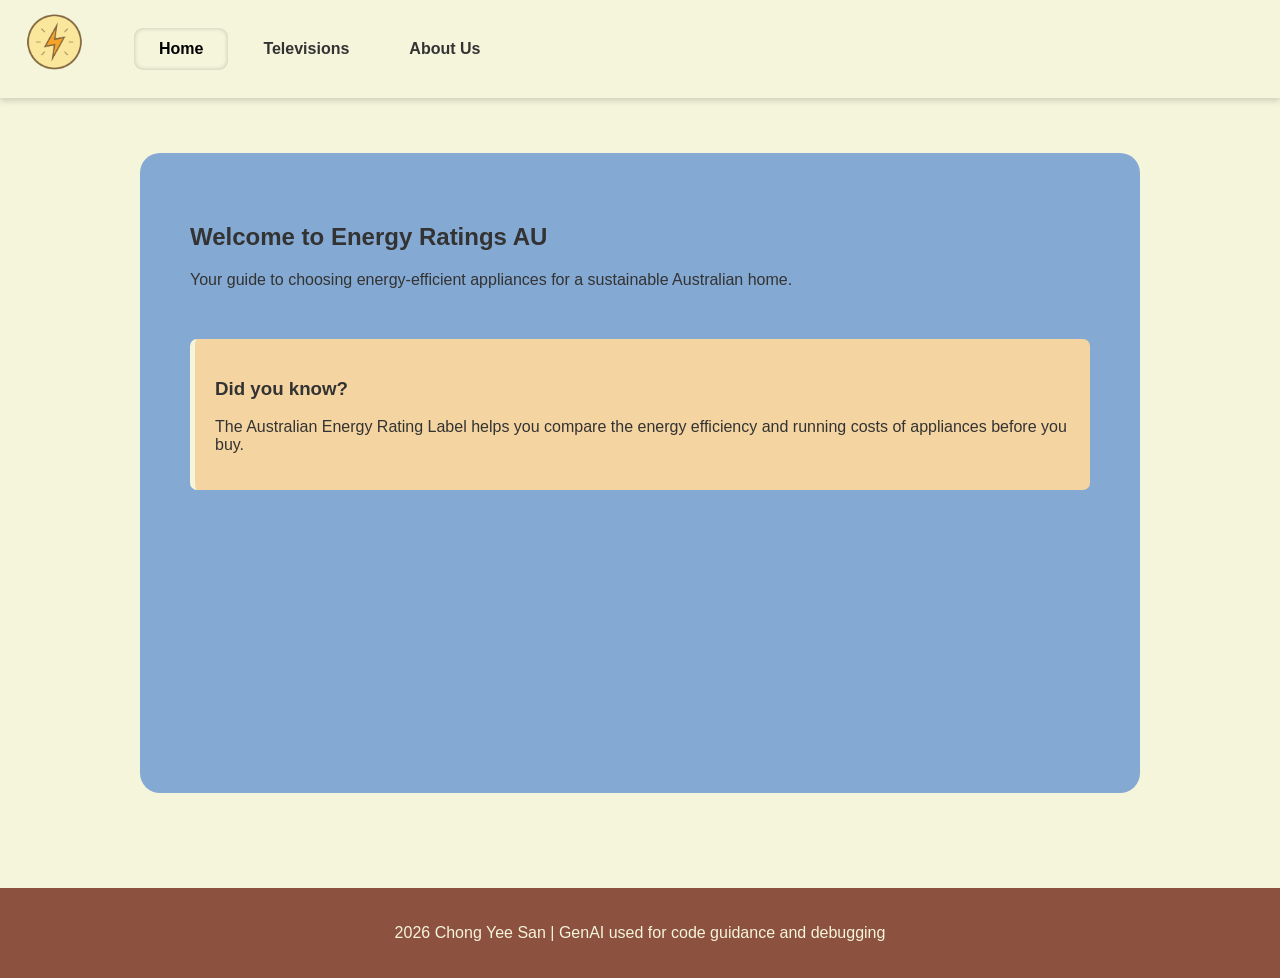
<file: Exercise 0.2/index.html>
<!DOCTYPE html>
<html lang="en">
<head>
    <meta charset="UTF-8">
    <meta name="viewport" content="width=device-width, initial-scale=1.0">
    <!-- Inserted the title for the website name -->
    <title>Appliance Energy Portal</title>
    <link rel="stylesheet" href="css/styles.css">
</head>
<body>

<!-- // AI-generated by ChatGPT -->
    <nav class="navbar">
    <div class="logo" onclick="showPage('home')" title="Return Home">
        <img src="images/PowerIcon.png" alt="Power Logo" height="60">
    </div>
<!-- AI-generated by ChatGPT -->
    <ul class="nav-links">
        <li id="link-home" class="active" onclick="showPage('home')">Home</li>
        <li id="link-tv" onclick="showPage('tv')">Televisions</li>
        <li id="link-about" onclick="showPage('about')">About Us</li>
    </ul>
</nav>
<!-- // AI-generated by GitHub Copilot -->
    <main id="content-area">
<!-- // AI-generated by GitHub Copilot -->
        <section id="home" class="page">
            <!-- inserted header in the Homepage -->
            <h1>Welcome to Energy Ratings AU</h1>
            <p>Your guide to choosing energy-efficient appliances for a sustainable Australian home.</p>
            <div class="card">
                <h3>Did you know?</h3>
                <p>The Australian Energy Rating Label helps you compare the energy efficiency and running costs of appliances before you buy.</p>
            </div>
        </section>

        <section id="tv" class="page" style="display:none;">
            <h1>Television Energy Consumption</h1>
            <p>Modern LED and OLED TVs vary significantly in power usage.</p>
            <!-- inserted a table to show the types of TVs followed byt the star ratings -->
            <table>
                <tr>
                    <th>TV Type</th>
                    <th>Size</th>
                    <th>Star Rating</th>
                    <th>Annual Consumption of Television (kwh/yr) </th>
                </tr>
                <tr>
                    <td>OLED</td>
                    <td>65"</td>
                    <td>★★★★★</td>
                    <td>140 - 190 kWh</td>
                </tr>
                <tr>
                    <td>LED-LCD</td>
                    <td>55"</td>
                    <td>★★★★★★</td>
                    <td>175 - 110 kWh</td>
                </tr>
                <tr>
                    <td>Mini-LED</td>
                    <td>75"</td>
                    <td>★★★★★</td>
                    <td>190 - 260 kWh</td>
                </tr>
                <tr>
                    <td>OLED</td>
                    <td>55"</td>
                    <td>★★★★</td>
                    <td>80 - 120 kWh</td>
                </tr>
            </table>
        </section>
        <!-- Inserted a About Us page to explain about what the page is for -->
        <section id="about" class="page" style="display:none;">
            <h1>About Us</h1>
            <p>We created this site to help  Aussie households understand the Energy Rating Label. While most people look at screen size, we look at the 10-year running cost so you don't get shock when the power bill arrives.</p>
        </section>
    </main>
    <!-- Mentioned the use of GenAI in the footer of the website -->
    <footer>
        <p> 2026 Chong Yee San | GenAI used for code guidance and debugging</p>
    </footer>

    <script src="js/scripts.js"></script>
</body>
</html>
</file>
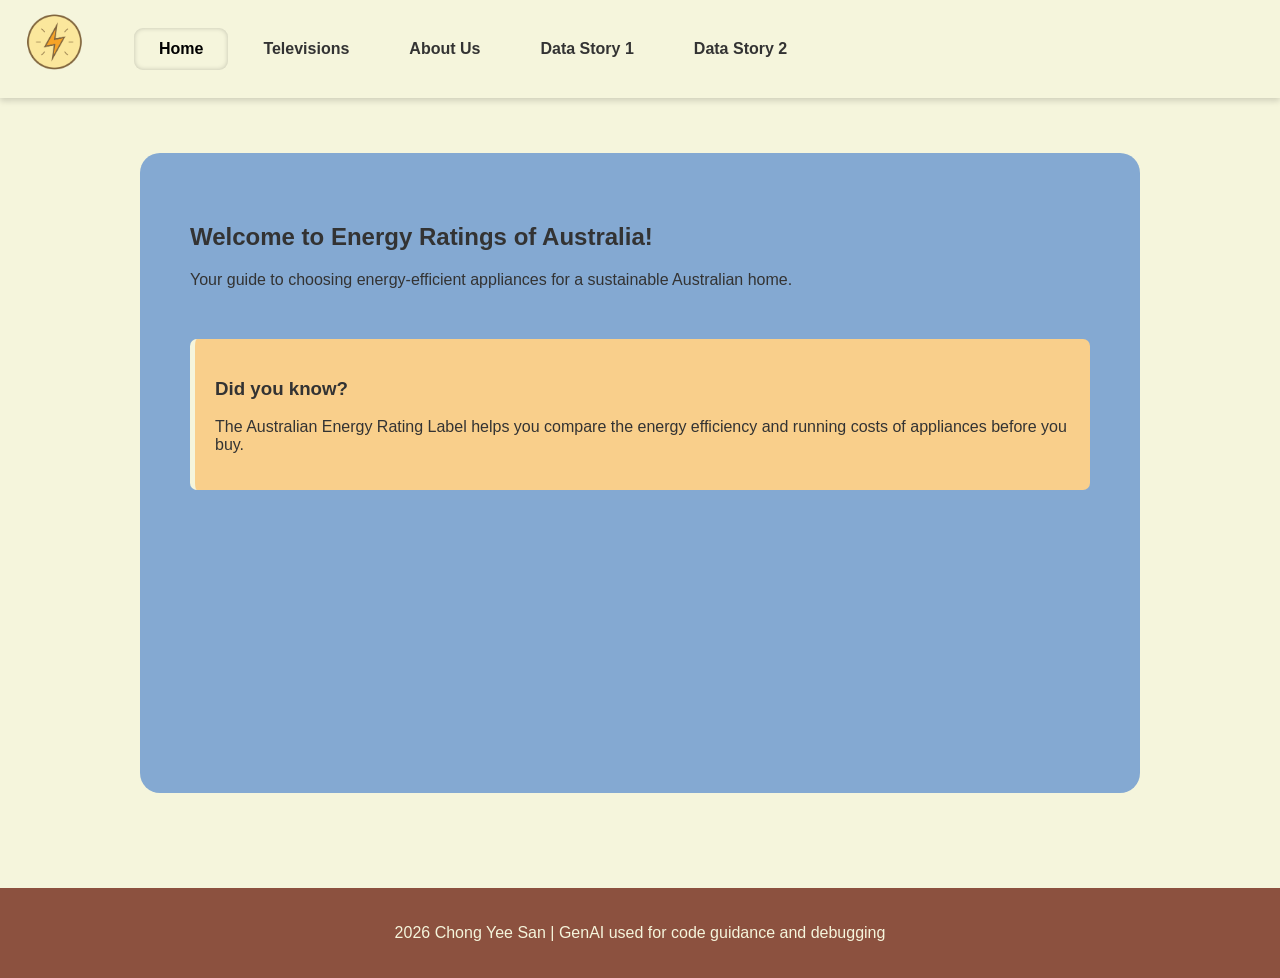
<file: Exercise 3/index.html>
<!DOCTYPE html>
<html lang="en">
<head>
    <meta charset="UTF-8">
    <meta name="viewport" content="width=device-width, initial-scale=1.0">
    <!-- Inserted the title for the website name -->
    <title>Appliance Energy Portal</title>
    <link rel="stylesheet" href="css/styles.css">
</head>
<body>

<!-- // AI-generated by ChatGPT -->
    <nav class="navbar">
    <div class="logo" onclick="showPage('home')" title="Return Home">
        <img src="images/PowerIcon.png" alt="Power Logo" height="60">
    </div>
<!-- AI-generated by ChatGPT -->
    <ul class="nav-links">
        <li id="link-home" class="active" onclick="showPage('home')">Home</li>
        <li id="link-tv" onclick="showPage('tv')">Televisions</li>
        <li id="link-about" onclick="showPage('about')">About Us</li>
        <li id="link-datastory" onclick="showPage('datastory')">Data Story 1</li>
        <li id="link-datastory2" onclick="showPage('datastory2')">Data Story 2</li>
        
    </ul>
</nav>
    <main id="content-area">
        <section id="home" class="page">
            <!-- inserted header in the Homepage -->
            <h1>Welcome to Energy Ratings of Australia!</h1>
            <p>Your guide to choosing energy-efficient appliances for a sustainable Australian home.</p>
            <div class="card">
                <h3>Did you know?</h3>
                <p>The Australian Energy Rating Label helps you compare the energy efficiency and running costs of appliances before you buy.</p>
            </div>
        </section>
        

        <section id="tv" class="page" style="display:none;">
            <h1>Television Energy Consumption</h1>
            <p>Modern LED and OLED TVs vary significantly in power usage.</p>
            <!-- inserted a table to show the types of TVs followed byt the star ratings -->
            <table>
                
                <tr>
                    <th>TV Type</th>                    
                    <th>Star Rating</th>
                    <th>Annual Consumption of Television (kwh/yr) </th>
                </tr>
                <tr>
                    <td>OLED</td>
                    <td>★★★★★</td>
                    <td>325.062 kWh</td>
                </tr>
                <tr>
                    <td>LCD</td> 
                    <td>★★★★★★</td>
                    <td>363.90 kWh</td>
                </tr>
                <tr>
                    <td>LCD (LED)</td>
                    <td>★★★★</td>
                    <td>288.063 kWh</td>
                </tr>
            </table>

        </section>
        <!-- Inserted a About Us page to explain about what the page is for -->
        <section id="about" class="page" style="display:none;">
            <h1>About Us</h1>
            <p>We created this site to help  Aussie households understand the Energy Rating Label. While most people look at screen size, we look at the 10-year running cost so you don't get shock when the power bill arrives.</p>

        </section>

        <!-- Data Story -->
        <section id="datastory" class="page" style ="display: none;">

            <div class = "story-container">
                
                <div class="story-panel fade-up"> <!-- Generated using Claude AI --> <!-- Added a fading animation to the website page -->
                <h2>The Issue</h2>
                <p>Televisions are a major energy consumer in Australian homes.</p>
            </div>

            <div class="story-panel fade-up">
                <h2>Demonstration Issue: Data Research</h2>
                <p>Here's a sample of the data that has been researched on for Television Energy Consumption in Australia</p>
                <table>
                    <tr>
                        <th>Screen Type</th>
                        <th>Average Power (W)</th>
                        <th>Efficiency Status</th>

                    </tr>
                    <tr>
                        <td>LCD (LED)</td>
                        <td>73.40</td>
                        <td style ="color: #39a737;">Best for Usage</td>
                    </tr>
                    <tr>
                        <td>OLED</td>
                        <td>86.94</td>
                        <td style ="color: #ed9a00;">Medium Usage</td>
                    </tr>
                    <tr>
                        <td>LCD</td>
                        <td>96.45</td>
                        <td style ="color: #f43e29;">High Energy Usage</td>
                    </tr>
                </table>

                <p>Based on the data from data.gov.au and processed using KNIME, it is shown that LCD (LED) models have a higher average power consumption compared to OLED and LCD screen.</p>
                    <p><strong>Why?</strong> This is likely due to Australia having bigger LCD screen size models in the market compared to OLED models.</p>
            </div>

            <div class="story-panel fade-up">
                <h2>Ideas to Overcome Energy Consumption in Australian Homes</h2>
                <ul>
                    <li>Opt for television with Energy Star labels, which are design to consume less power and reduce energy usage.</li>
                    <li>Optimise TV settings such as reducing screen brightness and enabling power saving mode.</li>
                    <li>Turn off when not in use instead of leaving it on standby mode.</li>                
                </ul>
            </div>

            <div class="story-panel fade-up">
                <h2>Our Goals</h2>
                <ul>
                    <li>Reducing television usage by minimising electricity usage and carbon footprint.</li>
                </ul>
            </div>

            <div class="story-panel fade-up">
                <h2>Charts</h2>
                <p>Average power consumptions by screen technology across 347 TV models available in Australia:</p>
                <img src="images/Screen Type power consumption.png" alt="Bar chart showing screen technology power consumption" width="700" height="260">
            </div>

            <div class="story-panel fade-up">
                <h2>Recommendation</h2>
                <p>After comparing screen technology by their power consumptions, LCD (LED) TVs consumed the least power at <strong>73.40W</strong>, compared to LCD screen at 96.45W. 
                   For consumers that like to purchase the least power consumption television, LCD (LED) is the most efficient choice.</p>
            </div>
        </section>


        <!-- DataStory 2 -->

        <section id="datastory2" class="page" ="display:none;">
            
            <div class="story-container">
                <div class="story-panel fade-up">
                    <h2>The Issue</h2>
                    <p>With so many TV brands in Australia, consumers don't know which brand offers the 
                        most variety and choice of models.</p>
                </div>

                <div class="story-panel fade-up">
                    <h2>Demonstration Issue: Data Research</h2>
                    <p>Table below is data showing a few brands and their model.</p>

                    <table>
                    <tr>
                        <th>Brands</th>
                        <th>Model Number</th>
                    </tr>     
                    <tr>
                        <th>Samsung Electronics</th>
                        <th>731</th>
                    </tr>  
                    <tr>
                        <th>LG</th>
                        <th>683</th>
                    </tr>    
                    <tr>
                        <th>Kogan</th>
                        <th>416</th>
                    </tr>     
                    <tr>
                        <th>Hisense</th>
                        <th>323</th>
                    </tr>    
                    </table>

                    <p>Based on the data on data.gov.au and the processing of KNIME, the models with the most variety is Samsung Electronics and LG.</p>
                    <p><strong>Why?</strong> Samsung Electronics and LG have a wider range of models available in the Australian market, offering consumers more options in terms of size, features, and price points.</p>
                </div>

                

                <div class="story-panel fade-up">
                    <h2>Ideas to Overcome</h2>
                    <ul>
                        <li>Search for brands that have variety of models as some consumers have budgets.</li>
                        <li>Compare models within the same brand to get better deals.</li> 
                        <li>Check for energy ratings across models for the lest power consumption.</li>
                    </ul>
                </div>

                <div class="story-panel fade-up">
                    <h2>Our Goals</h2>
                    <ul>
                        <li>Help identify what brands offers the most 
                            varieties in Australia so that they are able to make better purchasing decisions.</li>
                    </ul>
                </div>
                <div class="story-panel fade-up">
                    <h2>Charts</h2>
                    <p>The brands with the highest number of models in Australia.</p>
                    <img src="images/Brands with the largest models.png" alt="Bar chart showing the brands with the highest brand models in Australia." width="700" height="260">

                </div>

                <div class="story-panel fade-up">
                    <h2>Recommendations</h2>
                    <p>After comparison of which TV brand has the highest models, <strong>Samsung Electronics</strong> has the highest number of models, followed by <strong>LG</strong> with the second highest models, giving consumers a wider range of options to choose from.</p>
                </div>
            </div>
        </section>
    </main>
    <!-- Mentioned the use of GenAI in the footer of the website -->
    <footer>
        <p> 2026 Chong Yee San | GenAI used for code guidance and debugging</p>
    </footer>

    <script src="js/scripts.js"></script>

</body>
</html>
</file>
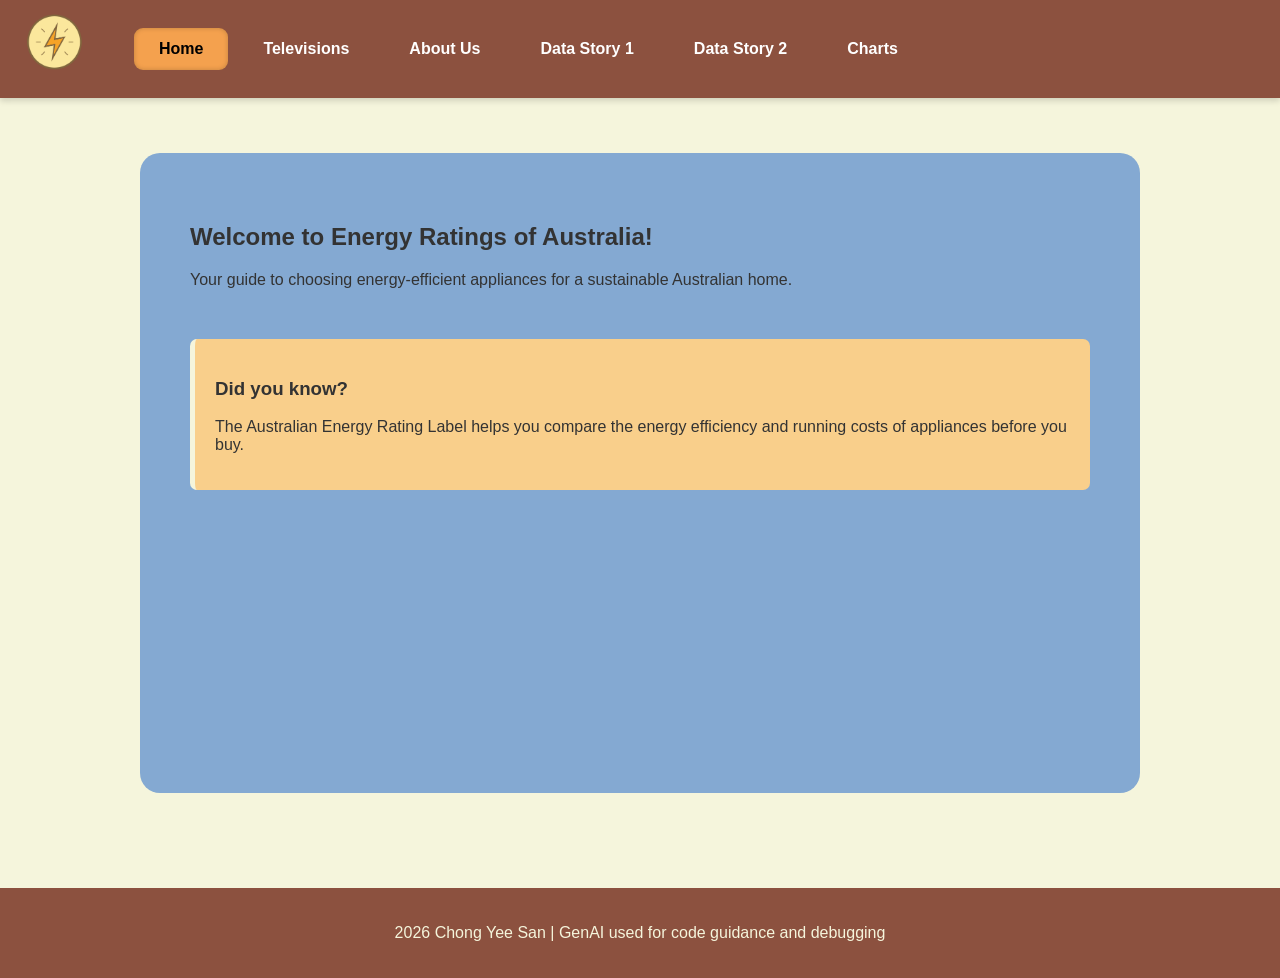
<file: Exercise 5/index.html>
<!DOCTYPE html>
<html lang="en">
<head>
    <meta charset="UTF-8">
    <meta name="viewport" content="width=device-width, initial-scale=1.0">
    <!-- Inserted the title for the website name -->
    <title>Appliance Energy Portal</title>
    <link rel="stylesheet" href="css/styles.css">
</head>
<body>   
<!-- // AI-generated by ChatGPT -->
    <nav class="navbar">
    <div class="logo" onclick="showPage('home')" title="Return Home">
        <img src="images/PowerIcon.png" alt="Power Logo" height="60">
    </div>
<!-- AI-generated by ChatGPT -->
    <ul class="nav-links">
        <li id="link-home" class="active" onclick="showPage('home')">Home</li>
        <li id="link-tv" onclick="showPage('tv')">Televisions</li>
        <li id="link-about" onclick="showPage('about')">About Us</li>
        <li id="link-datastory" onclick="showPage('datastory')">Data Story 1</li>
        <li id="link-datastory2" onclick="showPage('datastory2')">Data Story 2</li>
        <li id="link-d3-charts" onclick="showPage('d3-charts')">Charts</li>
        
    </ul>
</nav>
    <main id="content-area">
        <section id="home" class="page">
            <!-- inserted header in the Homepage -->
            <h1>Welcome to Energy Ratings of Australia!</h1>
            <p>Your guide to choosing energy-efficient appliances for a sustainable Australian home.</p>
            <div class="responsive-svg-container"></div>
            <div class="card">
                <h3>Did you know?</h3>
                <p>The Australian Energy Rating Label helps you compare the energy efficiency and running costs of appliances before you buy.</p>
            </div>
        </section>
        

        <section id="tv" class="page" style="display:none;">
            <h1>Television Energy Consumption</h1>
            <p>Modern LED and OLED TVs vary significantly in power usage.</p>
            <!-- inserted a table to show the types of TVs followed byt the star ratings -->
            <table>
                
                <tr>
                    <th>TV Type</th>                    
                    <th>Star Rating</th>
                    <th>Annual Consumption of Television (kwh/yr) </th>
                </tr>
                <tr>
                    <td>OLED</td>
                    <td>★★★★★</td>
                    <td>325.062 kWh</td>
                </tr>
                <tr>
                    <td>LCD</td> 
                    <td>★★★★★★</td>
                    <td>363.90 kWh</td>
                </tr>
                <tr>
                    <td>LCD (LED)</td>
                    <td>★★★★</td>
                    <td>288.063 kWh</td>
                </tr>
            </table>

        </section>
        <!-- Inserted a About Us page to explain about what the page is for -->
        <section id="about" class="page" style="display:none;">
            <h1>About Us</h1>
            <p>We created this site to help  Aussie households understand the Energy Rating Label. While most people look at screen size, we look at the 10-year running cost so you don't get shock when the power bill arrives.</p>

        </section>

        <!-- Data Story -->
        <section id="datastory" class="page" style ="display: none;">

            <div class = "story-container">
                
                <div class="story-panel fade-up"> <!-- Generated using Claude AI --> <!-- Added a fading animation to the website page -->
                <h2>The Issue</h2>
                <p>Televisions are a major energy consumer in Australian homes.</p>
            </div>

            <div class="story-panel fade-up">
                <h2>Demonstration Issue: Data Research</h2>
                <p>Here's a sample of the data that has been researched on for Television Energy Consumption in Australia</p>
                <table>
                    <tr>
                        <th>Screen Type</th>
                        <th>Average Power (W)</th>
                        <th>Efficiency Status</th>

                    </tr>
                    <tr>
                        <td>LCD (LED)</td>
                        <td>73.40</td>
                        <td style ="color: #39a737;">Best for Usage</td>
                    </tr>
                    <tr>
                        <td>OLED</td>
                        <td>86.94</td>
                        <td style ="color: #ed9a00;">Medium Usage</td>
                    </tr>
                    <tr>
                        <td>LCD</td>
                        <td>96.45</td>
                        <td style ="color: #f43e29;">High Energy Usage</td>
                    </tr>
                </table>

                <p>Based on the data from data.gov.au and processed using KNIME, it is shown that LCD (LED) models have a higher average power consumption compared to OLED and LCD screen.</p>
                    <p><strong>Why?</strong> This is likely due to Australia having bigger LCD screen size models in the market compared to OLED models.</p>
            </div>

            <div class="story-panel fade-up">
                <h2>Ideas to Overcome Energy Consumption in Australian Homes</h2>
                <ul>
                    <li>Opt for television with Energy Star labels, which are design to consume less power and reduce energy usage.</li>
                    <li>Optimise TV settings such as reducing screen brightness and enabling power saving mode.</li>
                    <li>Turn off when not in use instead of leaving it on standby mode.</li>                
                </ul>
            </div>

            <div class="story-panel fade-up">
                <h2>Our Goals</h2>
                <ul>
                    <li>Reducing television usage by minimising electricity usage and carbon footprint.</li>
                </ul>
            </div>

            <div class="story-panel fade-up">
                <h2>Charts</h2>
                <p>Average power consumptions by screen technology across 347 TV models available in Australia:</p>
                <div class="responsive-svg-container" id="chart1"></div>
                <!-- <img src="images/Screen Type power consumption.png" alt="Bar chart showing screen technology power consumption" width="700" height="260"> -->
            </div>

            <div class="story-panel fade-up">
                <h2>Recommendation</h2>
                <p>After comparing screen technology by their power consumptions, LCD (LED) TVs consumed the least power at <strong>73.40W</strong>, compared to LCD screen at 96.45W. 
                   For consumers that like to purchase the least power consumption television, LCD (LED) is the most efficient choice.</p>
            </div>
        </section>


        <!-- DataStory 2 -->

        <section id="datastory2" class="page" style ="display:none;">
            
            <div class="story-container">
                <div class="story-panel fade-up">
                    <h2>The Issue</h2>
                    <p>With so many TV brands in Australia, consumers don't know which brand offers the 
                        most variety and choice of models.</p>
                </div>

                <div class="story-panel fade-up">
                    <h2>Demonstration Issue: Data Research</h2>
                    <p>Table below is data showing a few brands and their model.</p>

                    <table>
                    <tr>
                        <th>Brands</th>
                        <th>Model Number</th>
                    </tr>     
                    <tr>
                        <th>Samsung Electronics</th>
                        <th>731</th>
                    </tr>  
                    <tr>
                        <th>LG</th>
                        <th>683</th>
                    </tr>    
                    <tr>
                        <th>Kogan</th>
                        <th>416</th>
                    </tr>     
                    <tr>
                        <th>Hisense</th>
                        <th>323</th>
                    </tr>    
                    </table>

                    <p>Based on the data on data.gov.au and the processing of KNIME, the models with the most variety is Samsung Electronics and LG.</p>
                    <p><strong>Why?</strong> Samsung Electronics and LG have a wider range of models available in the Australian market, offering consumers more options in terms of size, features, and price points.</p>
                </div>

                

                <div class="story-panel fade-up">
                    <h2>Ideas to Overcome</h2>
                    <ul>
                        <li>Search for brands that have variety of models as some consumers have budgets.</li>
                        <li>Compare models within the same brand to get better deals.</li> 
                        <li>Check for energy ratings across models for the lest power consumption.</li>
                    </ul>
                </div>

                <div class="story-panel fade-up">
                    <h2>Our Goals</h2>
                    <ul>
                        <li>Help identify what brands offers the most 
                            varieties in Australia so that they are able to make better purchasing decisions.</li>
                    </ul>
                </div>
                <div class="story-panel fade-up">
                    <h2>Charts</h2>
                    <p>The brands with the highest number of models in Australia.</p>
                    <div class="responsive-svg-container" id="chart2"></div>
                    <!-- <img src="images/Brands with the largest models.png" alt="Bar chart showing the brands with the highest brand models in Australia." width="700" height="260"> -->

                </div>

                <div class="story-panel fade-up">
                    <h2>Recommendations</h2>
                    <p>After comparison of which TV brand has the highest models, <strong>Samsung Electronics</strong> has the highest number of models, followed by <strong>LG</strong> with the second highest models, giving consumers a wider range of options to choose from.</p>
                </div>
            </div>
        </section>

        <!-- D3 Charts -->
         
            <section id="d3-charts" class="page" style="display:none;">

            <div class="chart-buttons">
                <button class ="nav-btn" onclick="showChart('scatter')">Scatter</button>
                <button class ="nav-btn" onclick="showChart('bar')">Bar</button>
                <button class ="nav-btn" onclick="showChart('line')">Line</button>
                <button class ="nav-btn" onclick="showChart('donut')">Donut</button>
            </div>

            <h1>TV Energy Consumption Dashboard</h1>
            <p>Explore the energy consumption data for televisions in Australia.</p>
            
            <div class="chart-container" id="scatter"></div>
            <div class="chart-container" id="bar"></div>
            <div class="chart-container" id="line"></div>
            <div class="chart-container" id="donut"></div>
        </section>

    </main>
    <!-- Mentioned the use of GenAI in the footer of the website -->
    <footer>
        <p> 2026 Chong Yee San | GenAI used for code guidance and debugging</p>
    </footer>
    
    <script src="https://d3js.org/d3.v7.min.js"></script>
    <script src="js/scripts.js"></script>
    <script src="js/scatter.js"></script>
    <script src="js/donut.js"></script>
    <script src="js/bar.js"></script>
    <script src="js/line.js"></script>

    
</body>
</html>
</file>
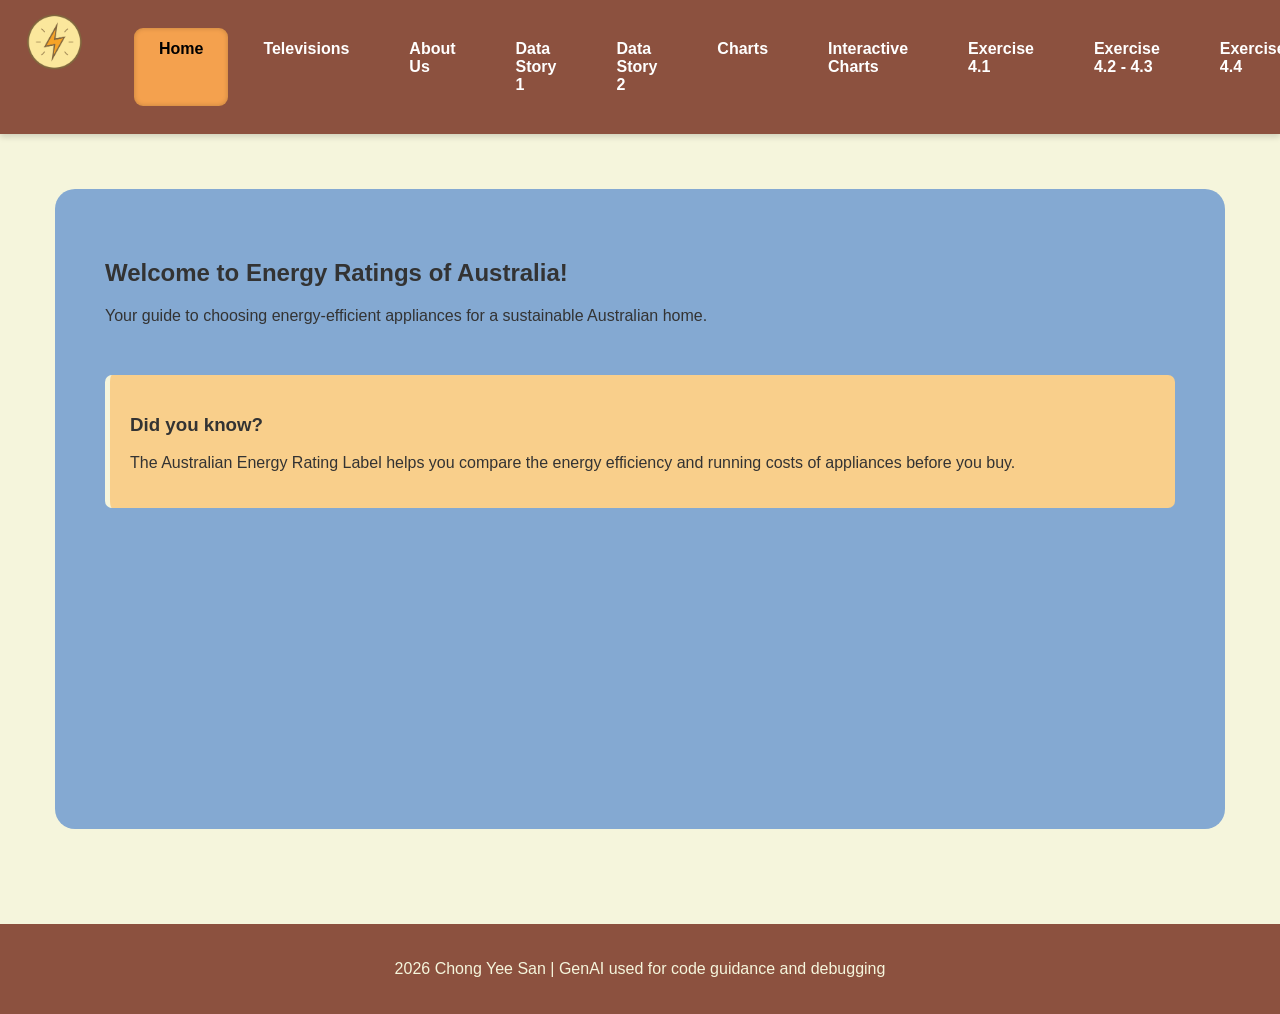
<file: Exercise 6/index.html>
<!DOCTYPE html>
<html lang="en">
<head>
    <meta charset="UTF-8">
    <meta name="viewport" content="width=device-width, initial-scale=1.0">
    <!-- Inserted the title for the website name -->
    <title>Appliance Energy Portal</title>
    <link rel="stylesheet" href="css/styles.css">
    <link rel="stylesheet" href="css/histogram.css">
</head>
<body>
<!-- // AI-generated by ChatGPT -->
    <nav class="navbar">
    <div class="logo" onclick="showPage('home')" title="Return Home">
        <img src="images/PowerIcon.png" alt="Power Logo" height="60">
    </div>
<!-- AI-generated by ChatGPT -->
    <ul class="nav-links">
        <li id="link-home" class="active" onclick="showPage('home')">Home</li>
        <li id="link-tv" onclick="showPage('tv')">Televisions</li>
        <li id="link-about" onclick="showPage('about')">About Us</li>
        <li id="link-datastory" onclick="showPage('datastory')">Data Story 1</li>
        <li id="link-datastory2" onclick="showPage('datastory2')">Data Story 2</li>
        <li id="link-d3-charts" onclick="showPage('d3-charts')">Charts</li>
        <li id="link-ex6" onclick="showPage('ex6')">Interactive Charts</li>
        <li id="link-svg-house" onclick="showPage('svg-house')">Exercise 4.1</li>
        <li id="link-ex43" onclick="showPage('ex43')">Exercise 4.2 - 4.3</li>
        <li id="link-ex44" onclick="showPage('ex44')">Exercise 4.4</li>
        <li id="link-ex45" onclick="showPage('ex45')">Exercise 4.5</li>


    </ul>
</nav>
    <main id="content-area">
        <section id="home" class="page">
            <!-- inserted header in the Homepage -->
            <h1>Welcome to Energy Ratings of Australia!</h1>
            <p>Your guide to choosing energy-efficient appliances for a sustainable Australian home.</p>
            <!-- <div class="responsive-svg-container"></div> -->
            <div class="card">
                <h3>Did you know?</h3>
                <p>The Australian Energy Rating Label helps you compare the energy efficiency and running costs of appliances before you buy.</p>
            </div>
        </section>


        <section id="tv" class="page" style="display:none;">
            <h1>Television Energy Consumption</h1>
            <p>Modern LED and OLED TVs vary significantly in power usage.</p>
            <!-- inserted a table to show the types of TVs followed byt the star ratings -->
            <table>

                <tr>
                    <th>TV Type</th>
                    <th>Star Rating</th>
                    <th>Annual Consumption of Television (kwh/yr) </th>
                </tr>
                <tr>
                    <td>OLED</td>
                    <td>★★★★★</td>
                    <td>325.062 kWh</td>
                </tr>
                <tr>
                    <td>LCD</td>
                    <td>★★★★★★</td>
                    <td>363.90 kWh</td>
                </tr>
                <tr>
                    <td>LCD (LED)</td>
                    <td>★★★★</td>
                    <td>288.063 kWh</td>
                </tr>
            </table>

        </section>
        <!-- Inserted a About Us page to explain about what the page is for -->
        <section id="about" class="page" style="display:none;">
            <h1>About Us</h1>
            <p>We created this site to help  Aussie households understand the Energy Rating Label. While most people look at screen size, we look at the 10-year running cost so you don't get shock when the power bill arrives.</p>

        </section>

        <!-- Data Story -->
        <section id="datastory" class="page" style ="display: none;">

            <div class = "story-container">

                <div class="story-panel fade-up"> <!-- Generated using Claude AI --> <!-- Added a fading animation to the website page -->
                <h2>The Issue</h2>
                <p>Televisions are a major energy consumer in Australian homes.</p>
            </div>

            <div class="story-panel fade-up">
                <h2>Demonstration Issue: Data Research</h2>
                <p>Here's a sample of the data that has been researched on for Television Energy Consumption in Australia</p>
                <table>
                    <tr>
                        <th>Screen Type</th>
                        <th>Average Power (W)</th>
                        <th>Efficiency Status</th>

                    </tr>
                    <tr>
                        <td>LCD (LED)</td>
                        <td>73.40</td>
                        <td style ="color: #39a737;">Best for Usage</td>
                    </tr>
                    <tr>
                        <td>OLED</td>
                        <td>86.94</td>
                        <td style ="color: #ed9a00;">Medium Usage</td>
                    </tr>
                    <tr>
                        <td>LCD</td>
                        <td>96.45</td>
                        <td style ="color: #f43e29;">High Energy Usage</td>
                    </tr>
                </table>

                <p>Based on the data from data.gov.au and processed using KNIME, it is shown that LCD (LED) models have a higher average power consumption compared to OLED and LCD screen.</p>
                    <p><strong>Why?</strong> This is likely due to Australia having bigger LCD screen size models in the market compared to OLED models.</p>
            </div>

            <div class="story-panel fade-up">
                <h2>Ideas to Overcome Energy Consumption in Australian Homes</h2>
                <ul>
                    <li>Opt for television with Energy Star labels, which are design to consume less power and reduce energy usage.</li>
                    <li>Optimise TV settings such as reducing screen brightness and enabling power saving mode.</li>
                    <li>Turn off when not in use instead of leaving it on standby mode.</li>
                </ul>
            </div>

            <div class="story-panel fade-up">
                <h2>Our Goals</h2>
                <ul>
                    <li>Reducing television usage by minimising electricity usage and carbon footprint.</li>
                </ul>
            </div>

            <div class="story-panel fade-up">
                <h2>Charts</h2>
                <p>Average power consumptions by screen technology across 347 TV models available in Australia:</p>
                <div class="responsive-svg-container" id="chart1"></div>
                <!-- <img src="images/Screen Type power consumption.png" alt="Bar chart showing screen technology power consumption" width="700" height="260"> -->
            </div>

            <div class="story-panel fade-up">
                <h2>Recommendation</h2>
                <p>After comparing screen technology by their power consumptions, LCD (LED) TVs consumed the least power at <strong>73.40W</strong>, compared to LCD screen at 96.45W.
                   For consumers that like to purchase the least power consumption television, LCD (LED) is the most efficient choice.</p>
            </div>
        </section>


        <!-- DataStory 2 -->

        <section id="datastory2" class="page" style ="display:none;">

            <div class="story-container">
                <div class="story-panel fade-up">
                    <h2>The Issue</h2>
                    <p>With so many TV brands in Australia, consumers don't know which brand offers the
                        most variety and choice of models.</p>
                </div>

                <div class="story-panel fade-up">
                    <h2>Demonstration Issue: Data Research</h2>
                    <p>Table below is data showing a few brands and their model.</p>

                    <table>
                    <tr>
                        <th>Brands</th>
                        <th>Model Number</th>
                    </tr>
                    <tr>
                        <th>Samsung Electronics</th>
                        <th>731</th>
                    </tr>
                    <tr>
                        <th>LG</th>
                        <th>683</th>
                    </tr>
                    <tr>
                        <th>Kogan</th>
                        <th>416</th>
                    </tr>
                    <tr>
                        <th>Hisense</th>
                        <th>323</th>
                    </tr>
                    </table>

                    <p>Based on the data on data.gov.au and the processing of KNIME, the models with the most variety is Samsung Electronics and LG.</p>
                    <p><strong>Why?</strong> Samsung Electronics and LG have a wider range of models available in the Australian market, offering consumers more options in terms of size, features, and price points.</p>
                </div>



                <div class="story-panel fade-up">
                    <h2>Ideas to Overcome</h2>
                    <ul>
                        <li>Search for brands that have variety of models as some consumers have budgets.</li>
                        <li>Compare models within the same brand to get better deals.</li>
                        <li>Check for energy ratings across models for the lest power consumption.</li>
                    </ul>
                </div>

                <div class="story-panel fade-up">
                    <h2>Our Goals</h2>
                    <ul>
                        <li>Help identify what brands offers the most
                            varieties in Australia so that they are able to make better purchasing decisions.</li>
                    </ul>
                </div>
                <div class="story-panel fade-up">
                    <h2>Charts</h2>
                    <p>The brands with the highest number of models in Australia.</p>
                    <div class="responsive-svg-container" id="chart2"></div>
                    <!-- <img src="images/Brands with the largest models.png" alt="Bar chart showing the brands with the highest brand models in Australia." width="700" height="260"> -->

                </div>

                <div class="story-panel fade-up">
                    <h2>Recommendations</h2>
                    <p>After comparison of which TV brand has the highest models, <strong>Samsung Electronics</strong> has the highest number of models, followed by <strong>LG</strong> with the second highest models, giving consumers a wider range of options to choose from.</p>
                </div>
            </div>
        </section>

        <!-- D3 Charts subpage button -->

            <section id="d3-charts" class="page" style="display:none;">

            <div class="chart-buttons">
                <button class ="nav-btn" onclick="showChart('scatter')">Scatter</button>
                <button class ="nav-btn" onclick="showChart('bar')">Bar</button>
                <button class ="nav-btn" onclick="showChart('line')">Line</button>
                <button class ="nav-btn" onclick="showChart('donut')">Donut</button>
                <!-- <button class ="nav-btn" onclick="showChart('histogram')">Histogram</button> -->
            </div>

            <h1>TV Energy Consumption Dashboard</h1>
            <p>Explore the energy consumption data for televisions in Australia.</p>

            <div class="chart-container" id="scatter"></div>
            <div class="chart-container" id="bar"></div>
            <div class="chart-container" id="line"></div>
            <div class="chart-container" id="donut"></div>
        </section>
        
        <section id="ex6" class="page" style="display: none;">
        <h1>TV Energy Consumption</h1>
        <p>Energy Consumption for different screen types and sizes.</p>

        <div class="e6chart-container">
        <div id="ex6-filters"></div>
        <div id="ex6-histogram"></div>
        <div id="ex6-scatter"></div>
        </div>
        </section>

        
            <section id="svg-house" class="page" style="display:none;">
            <h1>A House with Garden</h1>
            <svg viewBox="0 0 720 650" width= "100%" style = "max-width: 720px;" xmlns="http://www.w3.org/2000/svg" aria-labelledby="title desc" role="img">

      
            <title>House with garden illustrated using SVG shapes, paths, text, grouping, transformations, and styles.</title>
            <desc>A simple house with a garden, showing SVG rectangles, circles, ellipses, lines, paths, grouped elements, transformations, and styled text.</desc>

            <!-- background sky and ground -->
            <rect x="0" y="0" width="720" height="400" fill="#a5d8ff" />  
            <rect x="0" y="380" width="720" height="270" fill="#7dbb53" /> 

            <!-- sun using circle and transform -->
            <g transform="translate(560 80)">
                <circle cx="0" cy="0" r="44" fill="#ffde59" stroke="#f5c518" stroke-width="6" /> // sun body
            <g stroke="#ffde59" stroke-width="6" transform="rotate(22)">
                <line x1="-70" y1="0" x2="-104" y2="0" /> 
                <line x1="70" y1="0" x2="104" y2="0" />
                <line x1="0" y1="-70" x2="0" y2="-104" />
                <line x1="-50" y1="-50" x2="-80" y2="-80" />
                <line x1="50" y1="-50" x2="80" y2="-80" />
                <line x1="-50" y1="50" x2="-80" y2="80" />
                <line x1="50" y1="50" x2="80" y2="80" />
            </g>
        </g>

      <!-- house group -->
      
      <g id="house-svg" transform="translate(180 200)">
        <rect x="0" y="80" width="260" height="170" rx="20" ry="20" fill="#f4b47f" stroke="#bc7b5a" stroke-width="6" /> 
        <polygon points="0,80 130,0 260,80" fill="#a1502b" stroke="#7b381b" stroke-width="6" /> 
      <!-- windows -->
        <g fill="#fff7d6" stroke="#d9c281" stroke-width="5">
          <rect x="197" y="125" width="36" height="60" />
          <rect x="127" y="125" width="38" height="60" />
        </g>
        <rect x="28" y="130" width="70" height="120" rx="10" ry="10" fill="#5b8fcd" stroke="#395a80" stroke-width="5" /> 
        <circle cx="40" cy="190" r="8" fill="#ffe19e" stroke="#c9972f" stroke-width="3" />
        <line x1="0" y1="255" x2="260" y2="255" stroke="#7b381b" stroke-width="6" />
      </g>
    
      <!-- garden area with paths and flowers -->    

        <g transform="translate(80 460)">
          <ellipse cx="0" cy="0" rx="62" ry="22" fill="#8A5E3B" />
          <ellipse cx="0" cy="0" rx="20" ry="18" fill="#694B33" opacity="0.7" />
        </g>
        <g transform="translate(530 425)">
          <ellipse cx="0" cy="0" rx="55" ry="20" fill="#8A5E3B"/>
          <ellipse cx="-20" cy="-9" rx="19" ry="13" fill="#694B33" opacity="0.7" />         
        </g>
        <g transform="translate(620 425)">
          <ellipse cx="0" cy="0" rx="54" ry="20" fill="#8A5E3B"/>
          <ellipse cx="-20" cy="-9" rx="16" ry="12" fill="#694B33" opacity="0.7"/>         
        </g>
        <g transform="translate(623 460)">
          <ellipse cx="0" cy="0" rx="54" ry="25" fill="#8A5E3B"/>
          <ellipse cx="2" cy="-3" rx="16" ry="12" fill="#694B33" opacity="0.7" />         
        </g>
        <g transform="translate(543 460)">
          <ellipse cx="0" cy="0" rx="54" ry="30" fill="#8A5E3B"/>
          <ellipse cx="-13" cy="4" rx="16" ry="12" fill="#694B33" opacity="0.7" />         
        </g>
        <g transform="translate(623 510)">
          <ellipse cx="0" cy="0" rx="54" ry="40" fill="#8A5E3B"/>
          <ellipse cx="-13" cy="4" rx="16" ry="12" fill="#694B33" opacity="0.7" />         
        </g>
        <g transform="translate(543 510)">
          <ellipse cx="0" cy="0" rx="54" ry="40" fill="#8A5E3B"/>
          <ellipse cx="-13" cy="4" rx="16" ry="12" fill="#694B33" opacity="0.7" />         
        </g>

        <!-- Flower 1 - Red -->
        <g id="flower1" transform="translate(620 490)">
          <circle cx="0" cy="0" r="10" fill="#ff6b6b" />
          <circle cx="-18" cy="-2" r="9" fill="#ff9daa" />
          <circle cx="18" cy="-2" r="9" fill="#ff9daa" />
          <circle cx="-2" cy="-18" r="9" fill="#ff9daa" />
          <circle cx="-2" cy="18" r="9" fill="#ff9daa" /> 
          <path d="M0 10 L0 35" stroke="#4c6b3a" stroke-width="4" stroke-linecap="round" />
        </g>

        <!-- Flower 2 - Yellow -->
        <g id="flower2" transform="translate(610 380) scale(1.1)">
          <circle cx="0" cy="0" r="10" fill="#fadc6f" /> 
          <circle cx="-16" cy="-6" r="8" fill="#ffe9a1" />
          <circle cx="16" cy="-6" r="8" fill="#ffe9a1" /> 
          <circle cx="0" cy="-18" r="8" fill="#ffe9a1" />
          <circle cx="0" cy="16" r="8" fill="#ffe9a1" />
          <path d="M0 10 L0 36" stroke="#5e7a3d" stroke-width="4" stroke-linecap="round" />
        </g>

        <!-- Flower 3 - Purple -->
        <g id="flower3" transform="translate(630 429)">
          <path d="M0 -12 c10 4 10 18 0 22 c-10 4 -10 -18 0 -22" fill="#df5771" />
          <circle cx="0" cy="0" r="9" fill="#7351F5" />
          <circle cx="-16" cy="-6" r="8" fill="#9C86F0" />
          <circle cx="16" cy="-6" r="8" fill="#9C86F0" />
          <circle cx="0" cy="16" r="8" fill="#9C86F0" />
          <circle cx="0" cy="-18" r="8" fill="#9C86F0" />
          <path d="M0 10 L0 36" stroke="#4d6f3b" stroke-width="4" stroke-linecap="round" />
        </g>

        <!-- Flower 4 - Blue -->
        <g id="flower4" transform="translate(530 429)">
          <path d="M0 -12 c10 4 10 18 0 22 c-10 4 -10 -18 0 -22" fill="#df5771" />
          <circle cx="0" cy="0" r="9" fill="#2063c6" />
          <circle cx="-16" cy="-6" r="8" fill="#7db6ff" />
          <circle cx="16" cy="-6" r="8" fill="#7db6ff" />
          <circle cx="0" cy="16" r="8" fill="#7db6ff" />
          <circle cx="0" cy="-18" r="8" fill="#7db6ff" />
          <path d="M0 10 L0 36" stroke="#4d6f3b" stroke-width="4" stroke-linecap="round" />
        </g>

        <!-- Flower 5 - Green -->
        <g id="flower5" transform="translate(510 380) scale(1.1)">
          <circle cx="0" cy="0" r="10" fill="#3fb81f" /> 
          <circle cx="-16" cy="-6" r="8" fill="#86e36d" />
          <circle cx="16" cy="-6" r="8" fill="#86e36d" /> 
          <circle cx="0" cy="-18" r="8" fill="#86e36d" />
          <circle cx="0" cy="16" r="8" fill="#86e36d" />
          <path d="M0 10 L0 36" stroke="#5e7a3d" stroke-width="4" stroke-linecap="round" />
        </g>

        <!-- Flower 6 - Orange -->
        <g id="flower6" transform="translate(530 490)">
          <circle cx="0" cy="0" r="10" fill="#ff711f" />
          <circle cx="-18" cy="-2" r="9" fill="#ff8e4a" />
          <circle cx="18" cy="-2" r="9" fill="#ff8e4a" />
          <circle cx="-2" cy="-18" r="9" fill="#ff8e4a" />
          <circle cx="-2" cy="18" r="9" fill="#ff8e4a" /> 
          <path d="M0 10 L0 35" stroke="#4c6b3a" stroke-width="4" stroke-linecap="round" />
        </g>

        <!-- Flower 7 - Indigo -->
        <g id="flower7" transform="translate(80 430)">
          <circle cx="0" cy="0" r="10" fill="#A836a0" />
          <circle cx="-18" cy="-2" r="9" fill="#ff5ef5" />
          <circle cx="18" cy="-2" r="9" fill="#ff5ef5" />
          <circle cx="-2" cy="-18" r="9" fill="#ff5ef5" />
          <circle cx="-2" cy="18" r="9" fill="#ff5ef5" /> 
          <path d="M0 10 L0 35" stroke="#4c6b3a" stroke-width="4" stroke-linecap="round" />
        </g>
        
      <!-- trees using groups and transforms -->
      <g id="trees" transform="translate(560 255) scale(0.88)">
        <rect x="-22" y="18" width="44" height="140" fill="#844f25" />
        <ellipse cx="50" cy="-10" rx="58" ry="62" fill="#3c8d42" />
        <ellipse cx="-5" cy="-45" rx="58" ry="62" fill="#3c8d42" />
        <ellipse cx="-40" cy="-5" rx="58" ry="62" fill="#3c8d42" />
        <ellipse cx="0" cy="0" rx="58" ry="62" fill="#3c8d42" />         
      </g>

      <g id="tree2" transform="translate(90 250) scale(0.9)">
        <rect x="-18" y="10" width="36" height="150" fill="#6f3e22" />
        <ellipse cx="-5" cy="-45" rx="58" ry="62" fill="#3c8d42" />
        <ellipse cx="-40" cy="-5" rx="58" ry="62" fill="#3c8d42" />
        <ellipse cx="29" cy="-8" rx="58" ry="62" fill="#3c8d42" />      
      </g>

      <!-- path leading to house using path element -->
      <path d="M180 460 C 390 450, 50 550, 20 600 S 500 620 555 720 " fill="none" stroke="#fad298" stroke-width="6" />
      <path d="M265 450 C 650 550, 50 550, 200 600 S 500 620 690 800" fill="none" stroke="#fad298" stroke-width="6" /> 

      <!-- text labels -->
      <text x="48" y="50" class="label">A house with a garden</text>

    </svg>

    <!-- SVG House with coordinates -->
     <img src="images/after_SVG_House.png" alt="Annotated SVG Coordinates" style="max-width: 100%;">
            
        </section>

        <!-- Exercise 4.3 -->

        <section id="ex43" class="page" style="display: none;">
            <h1>D3 Setup</h1>
            <p>Setting up a respsonsive SVG container with D3</p>
            <div id="ex43-container"></div>
        </section>

        <!-- Exercise 4.4 -->

         <section id="ex44" class="page" style="display: none;">
            <h1>Loading data from CSV</h1>
            <p> Demonstrates loading data from a CSV file using D3</p>
            <div id="ex44-container"></div>
            <img src="images/loading_csv_Data.png" alt="Console showing loaded data" style="max-width: 100%;">
        </section>

        <!-- Exercise 4.5 -->

        <section id="ex45" class="page" style="display: none;">
            <h1>Loading data from CSV</h1>
            <p> Demonstrates loading data from a CSV file using D3</p>
            <div id="ex45-container"></div>
        </section>


    </main>
    <!-- Mentioned the use of GenAI in the footer of the website -->
    <footer>
        <p> 2026 Chong Yee San | GenAI used for code guidance and debugging</p>
    </footer>

    <script src="https://d3js.org/d3.v7.min.js"></script>
    <script src="js/scripts.js"></script>
    <script src="js/scatter.js"></script>
    <script src="js/donut.js"></script>
    <script src="js/bar.js"></script>
    <script src="js/line.js"></script>
    <script src="js/shared-constants.js"></script>
    <script src="js/histogram.js"></script>
    <script src="js/interactions.js"></script>



</body>
</html>
</file>
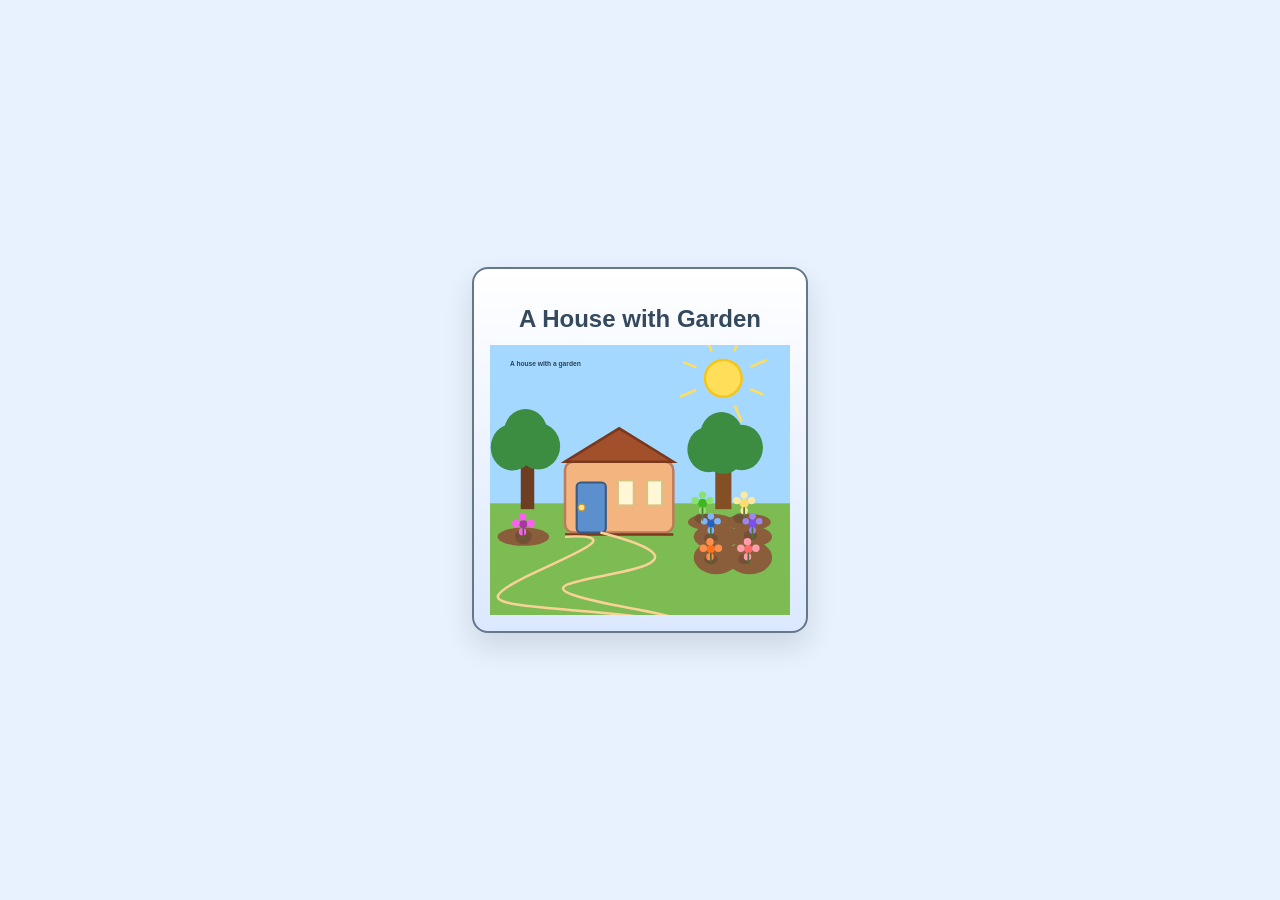
<file: Exercise 4/Exercise 4.1/index.html>
<!DOCTYPE html>
<html lang="en">
<head>
  <meta charset="UTF-8" />
  <meta name="viewport" content="width=device-width, initial-scale=1.0" />
  <title>SVG House with Garden</title>
  <style>
    body {
      margin: 0;
      font-family: Arial, sans-serif;
      background: #e8f2ff;
      display: flex;
      justify-content: center;
      align-items: center;
      min-height: 100vh;
    }
    .canvas {
      border: 2px solid #667788;
      border-radius: 16px;
      background: linear-gradient(180deg, #ffffff 0%, #dbe8ff 100%);
      padding: 16px;
      box-shadow: 0 14px 30px rgba(0, 0, 0, 0.12);
    }
    h1 {
      text-align: center;
      color: #34495e;
      margin-bottom: 12px;
    }
    svg {
      display: block;
      max-width: 720px;
      width: 100%;
      height: auto;
    }
    .label {
      fill: #2a3f54;
      font-size: 16px;
      font-weight: bold;
    }
  </style>
</head>
<body>
  <div class="canvas">
    
    
      <section id="house" class="page">
      <h1>A House with Garden</h1>
      <svg viewBox="0 0 720 650" xmlns="http://www.w3.org/2000/svg" aria-labelledby="title desc" role="img">

      
      <title>House with garden illustrated using SVG shapes, paths, text, grouping, transformations, and styles.</title>
      <desc>A simple house with a garden, showing SVG rectangles, circles, ellipses, lines, paths, grouped elements, transformations, and styled text.</desc>

      <!-- background sky and ground -->
      <rect x="0" y="0" width="720" height="400" fill="#a5d8ff" />  
      <rect x="0" y="380" width="720" height="270" fill="#7dbb53" /> 

      <!-- sun using circle and transform -->
      <g transform="translate(560 80)">
        <circle cx="0" cy="0" r="44" fill="#ffde59" stroke="#f5c518" stroke-width="6" /> 
        <g stroke="#ffde59" stroke-width="6" transform="rotate(22)">
          <line x1="-70" y1="0" x2="-104" y2="0" /> 
          <line x1="70" y1="0" x2="104" y2="0" />
          <line x1="0" y1="-70" x2="0" y2="-104" />
          <line x1="-50" y1="-50" x2="-80" y2="-80" />
          <line x1="50" y1="-50" x2="80" y2="-80" />
          <line x1="-50" y1="50" x2="-80" y2="80" />
          <line x1="50" y1="50" x2="80" y2="80" />
        </g>
      </g>

      <!-- house group -->
      
      <g id="house-group" transform="translate(180 200)">
        <rect x="0" y="80" width="260" height="170" rx="20" ry="20" fill="#f4b47f" stroke="#bc7b5a" stroke-width="6" /> 
        <polygon points="0,80 130,0 260,80" fill="#a1502b" stroke="#7b381b" stroke-width="6" /> 
      <!-- windows -->
        <g fill="#fff7d6" stroke="#d9c281" stroke-width="5">
          <rect x="197" y="125" width="36" height="60" />
          <rect x="127" y="125" width="38" height="60" />
        </g>
        <rect x="28" y="130" width="70" height="120" rx="10" ry="10" fill="#5b8fcd" stroke="#395a80" stroke-width="5" /> 
        <circle cx="40" cy="190" r="8" fill="#ffe19e" stroke="#c9972f" stroke-width="3" />
        <line x1="0" y1="255" x2="260" y2="255" stroke="#7b381b" stroke-width="6" />
      </g>
    
      <!-- garden area with paths and flowers -->    

        <g transform="translate(80 460)">
          <ellipse cx="0" cy="0" rx="62" ry="22" fill="#8A5E3B" />
          <ellipse cx="0" cy="0" rx="20" ry="18" fill="#694B33" opacity="0.7" />
        </g>
        <g transform="translate(530 425)">
          <ellipse cx="0" cy="0" rx="55" ry="20" fill="#8A5E3B"/>
          <ellipse cx="-20" cy="-9" rx="19" ry="13" fill="#694B33" opacity="0.7" />         
        </g>
        <g transform="translate(620 425)">
          <ellipse cx="0" cy="0" rx="54" ry="20" fill="#8A5E3B"/>
          <ellipse cx="-20" cy="-9" rx="16" ry="12" fill="#694B33" opacity="0.7"/>         
        </g>
        <g transform="translate(623 460)">
          <ellipse cx="0" cy="0" rx="54" ry="25" fill="#8A5E3B"/>
          <ellipse cx="2" cy="-3" rx="16" ry="12" fill="#694B33" opacity="0.7" />         
        </g>
        <g transform="translate(543 460)">
          <ellipse cx="0" cy="0" rx="54" ry="30" fill="#8A5E3B"/>
          <ellipse cx="-13" cy="4" rx="16" ry="12" fill="#694B33" opacity="0.7" />         
        </g>
        <g transform="translate(623 510)">
          <ellipse cx="0" cy="0" rx="54" ry="40" fill="#8A5E3B"/>
          <ellipse cx="-13" cy="4" rx="16" ry="12" fill="#694B33" opacity="0.7" />         
        </g>
        <g transform="translate(543 510)">
          <ellipse cx="0" cy="0" rx="54" ry="40" fill="#8A5E3B"/>
          <ellipse cx="-13" cy="4" rx="16" ry="12" fill="#694B33" opacity="0.7" />         
        </g>

        <!-- Flower 1 - Red -->
        <g id="flower1" transform="translate(620 490)">
          <circle cx="0" cy="0" r="10" fill="#ff6b6b" />
          <circle cx="-18" cy="-2" r="9" fill="#ff9daa" />
          <circle cx="18" cy="-2" r="9" fill="#ff9daa" />
          <circle cx="-2" cy="-18" r="9" fill="#ff9daa" />
          <circle cx="-2" cy="18" r="9" fill="#ff9daa" /> 
          <path d="M0 10 L0 35" stroke="#4c6b3a" stroke-width="4" stroke-linecap="round" />
        </g>

        <!-- Flower 2 - Yellow -->
        <g id="flower2" transform="translate(610 380) scale(1.1)">
          <circle cx="0" cy="0" r="10" fill="#fadc6f" /> 
          <circle cx="-16" cy="-6" r="8" fill="#ffe9a1" />
          <circle cx="16" cy="-6" r="8" fill="#ffe9a1" /> 
          <circle cx="0" cy="-18" r="8" fill="#ffe9a1" />
          <circle cx="0" cy="16" r="8" fill="#ffe9a1" />
          <path d="M0 10 L0 36" stroke="#5e7a3d" stroke-width="4" stroke-linecap="round" />
        </g>

        <!-- Flower 3 - Purple -->
        <g id="flower3" transform="translate(630 429)">
          <path d="M0 -12 c10 4 10 18 0 22 c-10 4 -10 -18 0 -22" fill="#df5771" />
          <circle cx="0" cy="0" r="9" fill="#7351F5" />
          <circle cx="-16" cy="-6" r="8" fill="#9C86F0" />
          <circle cx="16" cy="-6" r="8" fill="#9C86F0" />
          <circle cx="0" cy="16" r="8" fill="#9C86F0" />
          <circle cx="0" cy="-18" r="8" fill="#9C86F0" />
          <path d="M0 10 L0 36" stroke="#4d6f3b" stroke-width="4" stroke-linecap="round" />
        </g>

        <!-- Flower 4 - Blue -->
        <g id="flower4" transform="translate(530 429)">
          <path d="M0 -12 c10 4 10 18 0 22 c-10 4 -10 -18 0 -22" fill="#df5771" />
          <circle cx="0" cy="0" r="9" fill="#2063c6" />
          <circle cx="-16" cy="-6" r="8" fill="#7db6ff" />
          <circle cx="16" cy="-6" r="8" fill="#7db6ff" />
          <circle cx="0" cy="16" r="8" fill="#7db6ff" />
          <circle cx="0" cy="-18" r="8" fill="#7db6ff" />
          <path d="M0 10 L0 36" stroke="#4d6f3b" stroke-width="4" stroke-linecap="round" />
        </g>

        <!-- Flower 5 - Green -->
        <g id="flower5" transform="translate(510 380) scale(1.1)">
          <circle cx="0" cy="0" r="10" fill="#3fb81f" /> 
          <circle cx="-16" cy="-6" r="8" fill="#86e36d" />
          <circle cx="16" cy="-6" r="8" fill="#86e36d" /> 
          <circle cx="0" cy="-18" r="8" fill="#86e36d" />
          <circle cx="0" cy="16" r="8" fill="#86e36d" />
          <path d="M0 10 L0 36" stroke="#5e7a3d" stroke-width="4" stroke-linecap="round" />
        </g>

        <!-- Flower 6 - Orange -->
        <g id="flower6" transform="translate(530 490)">
          <circle cx="0" cy="0" r="10" fill="#ff711f" />
          <circle cx="-18" cy="-2" r="9" fill="#ff8e4a" />
          <circle cx="18" cy="-2" r="9" fill="#ff8e4a" />
          <circle cx="-2" cy="-18" r="9" fill="#ff8e4a" />
          <circle cx="-2" cy="18" r="9" fill="#ff8e4a" /> 
          <path d="M0 10 L0 35" stroke="#4c6b3a" stroke-width="4" stroke-linecap="round" />
        </g>

        <!-- Flower 7 - Indigo -->
        <g id="flower7" transform="translate(80 430)">
          <circle cx="0" cy="0" r="10" fill="#A836a0" />
          <circle cx="-18" cy="-2" r="9" fill="#ff5ef5" />
          <circle cx="18" cy="-2" r="9" fill="#ff5ef5" />
          <circle cx="-2" cy="-18" r="9" fill="#ff5ef5" />
          <circle cx="-2" cy="18" r="9" fill="#ff5ef5" /> 
          <path d="M0 10 L0 35" stroke="#4c6b3a" stroke-width="4" stroke-linecap="round" />
        </g>
        
      <!-- trees using groups and transforms -->
      <g id="trees" transform="translate(560 255) scale(0.88)">
        <rect x="-22" y="18" width="44" height="140" fill="#844f25" />
        <ellipse cx="50" cy="-10" rx="58" ry="62" fill="#3c8d42" />
        <ellipse cx="-5" cy="-45" rx="58" ry="62" fill="#3c8d42" />
        <ellipse cx="-40" cy="-5" rx="58" ry="62" fill="#3c8d42" />
        <ellipse cx="0" cy="0" rx="58" ry="62" fill="#3c8d42" />         
      </g>

      <g id="tree2" transform="translate(90 250) scale(0.9)">
        <rect x="-18" y="10" width="36" height="150" fill="#6f3e22" />
        <ellipse cx="-5" cy="-45" rx="58" ry="62" fill="#3c8d42" />
        <ellipse cx="-40" cy="-5" rx="58" ry="62" fill="#3c8d42" />
        <ellipse cx="29" cy="-8" rx="58" ry="62" fill="#3c8d42" />      
      </g>

      <!-- path leading to house using path element -->
      <path d="M180 460 C 390 450 50 550 20 600 S 500 620 555 720 " fill="none" stroke="#fad298" stroke-width="6" />

      <path d="M265 450 C 650 550 50 550 200 600 S 500 620 690 800" fill="none" stroke="#fad298" stroke-width="6" /> 

      <!-- text labels -->
      <text x="48" y="50" class="label">A house with a garden</text>

    </svg>
    
    </section>
    
  </div>
</body>
</html>
</file>
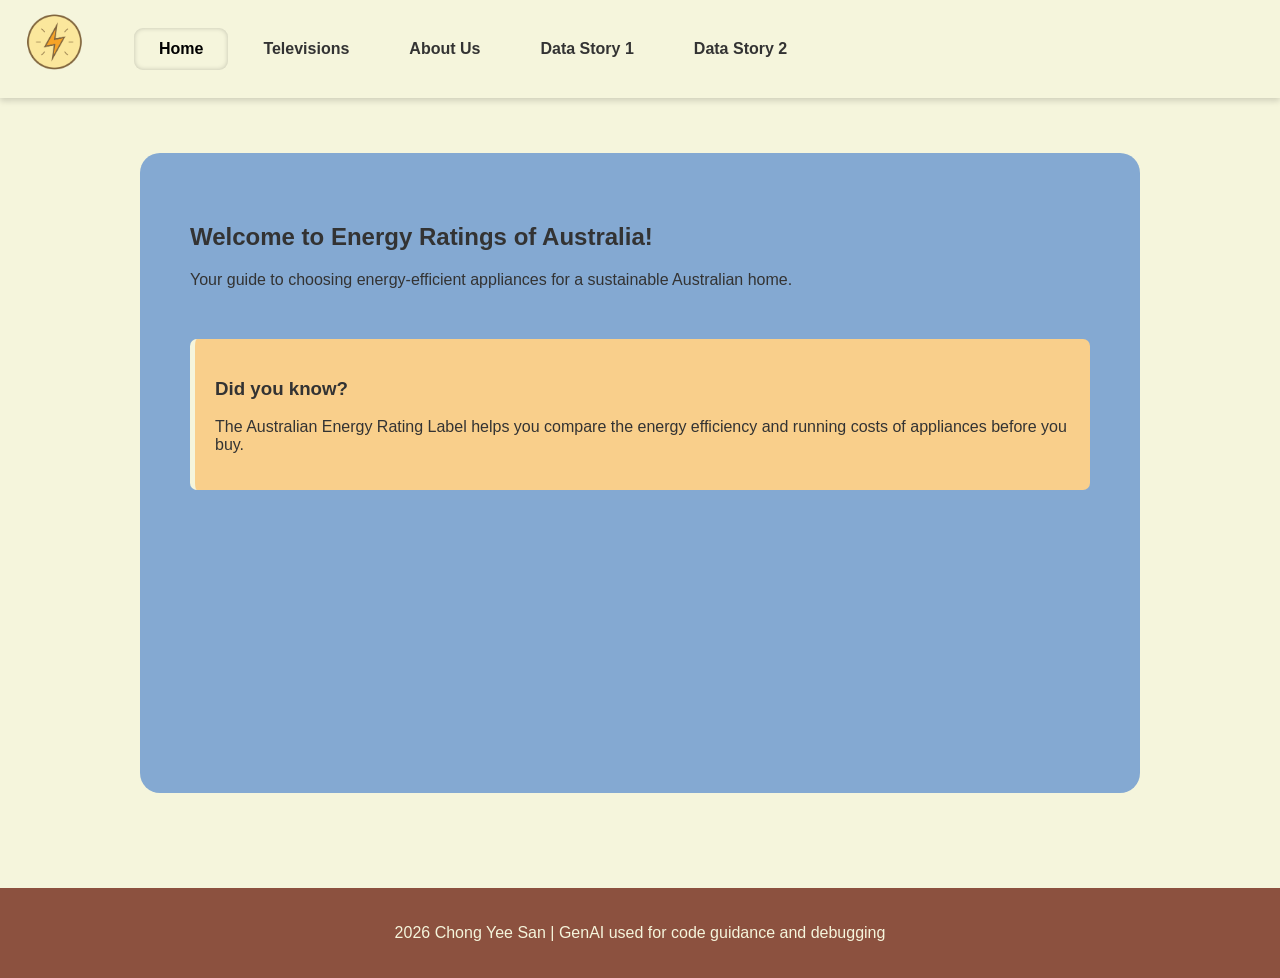
<file: Exercise 4/Exercise 4.3/index.html>
<!DOCTYPE html>
<html lang="en">
<head>
    <meta charset="UTF-8">
    <meta name="viewport" content="width=device-width, initial-scale=1.0">
    <!-- Inserted the title for the website name -->
    <title>Appliance Energy Portal</title>
    <link rel="stylesheet" href="css/styles.css">
</head>
<body>
    

<!-- // AI-generated by ChatGPT -->
    <nav class="navbar">
    <div class="logo" onclick="showPage('home')" title="Return Home">
        <img src="images/PowerIcon.png" alt="Power Logo" height="60">
    </div>
<!-- AI-generated by ChatGPT -->
    <ul class="nav-links">
        <li id="link-home" class="active" onclick="showPage('home')">Home</li>
        <li id="link-tv" onclick="showPage('tv')">Televisions</li>
        <li id="link-about" onclick="showPage('about')">About Us</li>
        <li id="link-datastory" onclick="showPage('datastory')">Data Story 1</li>
        <li id="link-datastory2" onclick="showPage('datastory2')">Data Story 2</li>
        
    </ul>
</nav>
    <main id="content-area">
        <section id="home" class="page">
            <!-- inserted header in the Homepage -->
            <h1>Welcome to Energy Ratings of Australia!</h1>
            <p>Your guide to choosing energy-efficient appliances for a sustainable Australian home.</p>
            <div class="responsive-svg-container"></div>
            <div class="card">
                <h3>Did you know?</h3>
                <p>The Australian Energy Rating Label helps you compare the energy efficiency and running costs of appliances before you buy.</p>
            </div>
        </section>
        

        <section id="tv" class="page" style="display:none;">
            <h1>Television Energy Consumption</h1>
            <p>Modern LED and OLED TVs vary significantly in power usage.</p>
            <!-- inserted a table to show the types of TVs followed byt the star ratings -->
            <table>
                
                <tr>
                    <th>TV Type</th>                    
                    <th>Star Rating</th>
                    <th>Annual Consumption of Television (kwh/yr) </th>
                </tr>
                <tr>
                    <td>OLED</td>
                    <td>★★★★★</td>
                    <td>325.062 kWh</td>
                </tr>
                <tr>
                    <td>LCD</td> 
                    <td>★★★★★★</td>
                    <td>363.90 kWh</td>
                </tr>
                <tr>
                    <td>LCD (LED)</td>
                    <td>★★★★</td>
                    <td>288.063 kWh</td>
                </tr>
            </table>

        </section>
        <!-- Inserted a About Us page to explain about what the page is for -->
        <section id="about" class="page" style="display:none;">
            <h1>About Us</h1>
            <p>We created this site to help  Aussie households understand the Energy Rating Label. While most people look at screen size, we look at the 10-year running cost so you don't get shock when the power bill arrives.</p>

        </section>

        <!-- Data Story -->
        <section id="datastory" class="page" style ="display: none;">

            <div class = "story-container">
                
                <div class="story-panel fade-up"> <!-- Generated using Claude AI --> <!-- Added a fading animation to the website page -->
                <h2>The Issue</h2>
                <p>Televisions are a major energy consumer in Australian homes.</p>
            </div>

            <div class="story-panel fade-up">
                <h2>Demonstration Issue: Data Research</h2>
                <p>Here's a sample of the data that has been researched on for Television Energy Consumption in Australia</p>
                <table>
                    <tr>
                        <th>Screen Type</th>
                        <th>Average Power (W)</th>
                        <th>Efficiency Status</th>

                    </tr>
                    <tr>
                        <td>LCD (LED)</td>
                        <td>73.40</td>
                        <td style ="color: #39a737;">Best for Usage</td>
                    </tr>
                    <tr>
                        <td>OLED</td>
                        <td>86.94</td>
                        <td style ="color: #ed9a00;">Medium Usage</td>
                    </tr>
                    <tr>
                        <td>LCD</td>
                        <td>96.45</td>
                        <td style ="color: #f43e29;">High Energy Usage</td>
                    </tr>
                </table>

                <p>Based on the data from data.gov.au and processed using KNIME, it is shown that LCD (LED) models have a higher average power consumption compared to OLED and LCD screen.</p>
                    <p><strong>Why?</strong> This is likely due to Australia having bigger LCD screen size models in the market compared to OLED models.</p>
            </div>

            <div class="story-panel fade-up">
                <h2>Ideas to Overcome Energy Consumption in Australian Homes</h2>
                <ul>
                    <li>Opt for television with Energy Star labels, which are design to consume less power and reduce energy usage.</li>
                    <li>Optimise TV settings such as reducing screen brightness and enabling power saving mode.</li>
                    <li>Turn off when not in use instead of leaving it on standby mode.</li>                
                </ul>
            </div>

            <div class="story-panel fade-up">
                <h2>Our Goals</h2>
                <ul>
                    <li>Reducing television usage by minimising electricity usage and carbon footprint.</li>
                </ul>
            </div>

            <div class="story-panel fade-up">
                <h2>Charts</h2>
                <p>Average power consumptions by screen technology across 347 TV models available in Australia:</p>
                <img src="images/Screen Type power consumption.png" alt="Bar chart showing screen technology power consumption" width="700" height="260">
            </div>

            <div class="story-panel fade-up">
                <h2>Recommendation</h2>
                <p>After comparing screen technology by their power consumptions, LCD (LED) TVs consumed the least power at <strong>73.40W</strong>, compared to LCD screen at 96.45W. 
                   For consumers that like to purchase the least power consumption television, LCD (LED) is the most efficient choice.</p>
            </div>
        </section>


        <!-- DataStory 2 -->

        <section id="datastory2" class="page" ="display:none;">
            
            <div class="story-container">
                <div class="story-panel fade-up">
                    <h2>The Issue</h2>
                    <p>With so many TV brands in Australia, consumers don't know which brand offers the 
                        most variety and choice of models.</p>
                </div>

                <div class="story-panel fade-up">
                    <h2>Demonstration Issue: Data Research</h2>
                    <p>Table below is data showing a few brands and their model.</p>

                    <table>
                    <tr>
                        <th>Brands</th>
                        <th>Model Number</th>
                    </tr>     
                    <tr>
                        <th>Samsung Electronics</th>
                        <th>731</th>
                    </tr>  
                    <tr>
                        <th>LG</th>
                        <th>683</th>
                    </tr>    
                    <tr>
                        <th>Kogan</th>
                        <th>416</th>
                    </tr>     
                    <tr>
                        <th>Hisense</th>
                        <th>323</th>
                    </tr>    
                    </table>

                    <p>Based on the data on data.gov.au and the processing of KNIME, the models with the most variety is Samsung Electronics and LG.</p>
                    <p><strong>Why?</strong> Samsung Electronics and LG have a wider range of models available in the Australian market, offering consumers more options in terms of size, features, and price points.</p>
                </div>

                

                <div class="story-panel fade-up">
                    <h2>Ideas to Overcome</h2>
                    <ul>
                        <li>Search for brands that have variety of models as some consumers have budgets.</li>
                        <li>Compare models within the same brand to get better deals.</li> 
                        <li>Check for energy ratings across models for the lest power consumption.</li>
                    </ul>
                </div>

                <div class="story-panel fade-up">
                    <h2>Our Goals</h2>
                    <ul>
                        <li>Help identify what brands offers the most 
                            varieties in Australia so that they are able to make better purchasing decisions.</li>
                    </ul>
                </div>

                <!-- Added a fade up animation -->
                <div class="story-panel fade-up">
                    <h2>Charts</h2>
                    <p>The brands with the highest number of models in Australia.</p>
                    <img src="images/Brands with the largest models.png" alt="Bar chart showing the brands with the highest brand models in Australia." width="700" height="260">

                </div>

                <div class="story-panel fade-up">
                    <h2>Recommendations</h2>
                    <p>After comparison of which TV brand has the highest models, <strong>Samsung Electronics</strong> has the highest number of models, followed by <strong>LG</strong> with the second highest models, giving consumers a wider range of options to choose from.</p>
                </div>
            </div>
        </section>
    </main>
    <!-- Mentioned the use of GenAI in the footer of the website -->
    <footer>
        <p> 2026 Chong Yee San | GenAI used for code guidance and debugging</p>
    </footer>
    
    <script src="https://d3js.org/d3.v7.min.js"></script>
    <script src="js/scripts.js"></script>
</body>
</html>
</file>
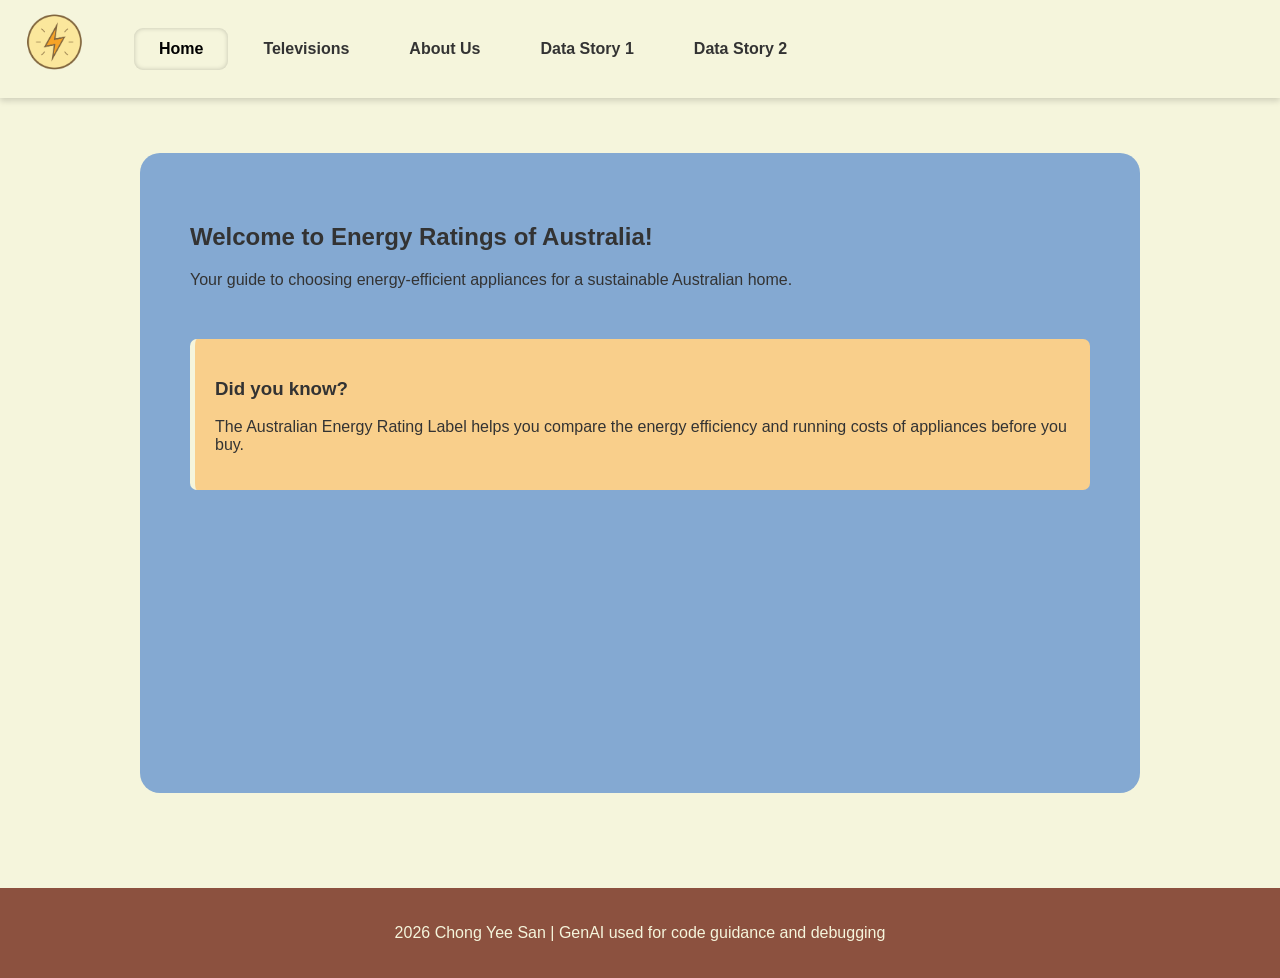
<file: Exercise 4/Exercise 4.4/index.html>
<!DOCTYPE html>
<html lang="en">
<head>
    <meta charset="UTF-8">
    <meta name="viewport" content="width=device-width, initial-scale=1.0">
    <!-- Inserted the title for the website name -->
    <title>Appliance Energy Portal</title>
    <link rel="stylesheet" href="css/styles.css">
</head>
<body>   
<!-- // AI-generated by ChatGPT -->
    <nav class="navbar">
    <div class="logo" onclick="showPage('home')" title="Return Home">
        <img src="images/PowerIcon.png" alt="Power Logo" height="60">
    </div>
<!-- AI-generated by ChatGPT -->
    <ul class="nav-links">
        <li id="link-home" class="active" onclick="showPage('home')">Home</li>
        <li id="link-tv" onclick="showPage('tv')">Televisions</li>
        <li id="link-about" onclick="showPage('about')">About Us</li>
        <li id="link-datastory" onclick="showPage('datastory')">Data Story 1</li>
        <li id="link-datastory2" onclick="showPage('datastory2')">Data Story 2</li>
        
    </ul>
</nav>
    <main id="content-area">
        <section id="home" class="page">
            <!-- inserted header in the Homepage -->
            <h1>Welcome to Energy Ratings of Australia!</h1>
            <p>Your guide to choosing energy-efficient appliances for a sustainable Australian home.</p>
            <div class="responsive-svg-container"></div>
            <div class="card">
                <h3>Did you know?</h3>
                <p>The Australian Energy Rating Label helps you compare the energy efficiency and running costs of appliances before you buy.</p>
            </div>
        </section>
        

        <section id="tv" class="page" style="display:none;">
            <h1>Television Energy Consumption</h1>
            <p>Modern LED and OLED TVs vary significantly in power usage.</p>
            <!-- inserted a table to show the types of TVs followed byt the star ratings -->
            <table>
                
                <tr>
                    <th>TV Type</th>                    
                    <th>Star Rating</th>
                    <th>Annual Consumption of Television (kwh/yr) </th>
                </tr>
                <tr>
                    <td>OLED</td>
                    <td>★★★★★</td>
                    <td>325.062 kWh</td>
                </tr>
                <tr>
                    <td>LCD</td> 
                    <td>★★★★★★</td>
                    <td>363.90 kWh</td>
                </tr>
                <tr>
                    <td>LCD (LED)</td>
                    <td>★★★★</td>
                    <td>288.063 kWh</td>
                </tr>
            </table>

        </section>
        <!-- Inserted a About Us page to explain about what the page is for -->
        <section id="about" class="page" style="display:none;">
            <h1>About Us</h1>
            <p>We created this site to help  Aussie households understand the Energy Rating Label. While most people look at screen size, we look at the 10-year running cost so you don't get shock when the power bill arrives.</p>

        </section>

        <!-- Data Story -->
        <section id="datastory" class="page" style ="display: none;">

            <div class = "story-container">
                
                <div class="story-panel fade-up"> <!-- Generated using Claude AI --> <!-- Added a fading animation to the website page -->
                <h2>The Issue</h2>
                <p>Televisions are a major energy consumer in Australian homes.</p>
            </div>

            <div class="story-panel fade-up">
                <h2>Demonstration Issue: Data Research</h2>
                <p>Here's a sample of the data that has been researched on for Television Energy Consumption in Australia</p>
                <table>
                    <tr>
                        <th>Screen Type</th>
                        <th>Average Power (W)</th>
                        <th>Efficiency Status</th>

                    </tr>
                    <tr>
                        <td>LCD (LED)</td>
                        <td>73.40</td>
                        <td style ="color: #39a737;">Best for Usage</td>
                    </tr>
                    <tr>
                        <td>OLED</td>
                        <td>86.94</td>
                        <td style ="color: #ed9a00;">Medium Usage</td>
                    </tr>
                    <tr>
                        <td>LCD</td>
                        <td>96.45</td>
                        <td style ="color: #f43e29;">High Energy Usage</td>
                    </tr>
                </table>

                <p>Based on the data from data.gov.au and processed using KNIME, it is shown that LCD (LED) models have a higher average power consumption compared to OLED and LCD screen.</p>
                    <p><strong>Why?</strong> This is likely due to Australia having bigger LCD screen size models in the market compared to OLED models.</p>
            </div>

            <div class="story-panel fade-up">
                <h2>Ideas to Overcome Energy Consumption in Australian Homes</h2>
                <ul>
                    <li>Opt for television with Energy Star labels, which are design to consume less power and reduce energy usage.</li>
                    <li>Optimise TV settings such as reducing screen brightness and enabling power saving mode.</li>
                    <li>Turn off when not in use instead of leaving it on standby mode.</li>                
                </ul>
            </div>

            <div class="story-panel fade-up">
                <h2>Our Goals</h2>
                <ul>
                    <li>Reducing television usage by minimising electricity usage and carbon footprint.</li>
                </ul>
            </div>

            <div class="story-panel fade-up">
                <h2>Charts</h2>
                <p>Average power consumptions by screen technology across 347 TV models available in Australia:</p>
                <img src="images/Screen Type power consumption.png" alt="Bar chart showing screen technology power consumption" width="700" height="260">
            </div>

            <div class="story-panel fade-up">
                <h2>Recommendation</h2>
                <p>After comparing screen technology by their power consumptions, LCD (LED) TVs consumed the least power at <strong>73.40W</strong>, compared to LCD screen at 96.45W. 
                   For consumers that like to purchase the least power consumption television, LCD (LED) is the most efficient choice.</p>
            </div>
        </section>


        <!-- DataStory 2 -->

        <section id="datastory2" class="page" ="display:none;">
            
            <div class="story-container">
                <div class="story-panel fade-up">
                    <h2>The Issue</h2>
                    <p>With so many TV brands in Australia, consumers don't know which brand offers the 
                        most variety and choice of models.</p>
                </div>

                <div class="story-panel fade-up">
                    <h2>Demonstration Issue: Data Research</h2>
                    <p>Table below is data showing a few brands and their model.</p>

                    <table>
                    <tr>
                        <th>Brands</th>
                        <th>Model Number</th>
                    </tr>     
                    <tr>
                        <th>Samsung Electronics</th>
                        <th>731</th>
                    </tr>  
                    <tr>
                        <th>LG</th>
                        <th>683</th>
                    </tr>    
                    <tr>
                        <th>Kogan</th>
                        <th>416</th>
                    </tr>     
                    <tr>
                        <th>Hisense</th>
                        <th>323</th>
                    </tr>    
                    </table>

                    <p>Based on the data on data.gov.au and the processing of KNIME, the models with the most variety is Samsung Electronics and LG.</p>
                    <p><strong>Why?</strong> Samsung Electronics and LG have a wider range of models available in the Australian market, offering consumers more options in terms of size, features, and price points.</p>
                </div>

                

                <div class="story-panel fade-up">
                    <h2>Ideas to Overcome</h2>
                    <ul>
                        <li>Search for brands that have variety of models as some consumers have budgets.</li>
                        <li>Compare models within the same brand to get better deals.</li> 
                        <li>Check for energy ratings across models for the lest power consumption.</li>
                    </ul>
                </div>

                <div class="story-panel fade-up">
                    <h2>Our Goals</h2>
                    <ul>
                        <li>Help identify what brands offers the most 
                            varieties in Australia so that they are able to make better purchasing decisions.</li>
                    </ul>
                </div>
                <div class="story-panel fade-up">
                    <h2>Charts</h2>
                    <p>The brands with the highest number of models in Australia.</p>
                    <img src="images/Brands with the largest models.png" alt="Bar chart showing the brands with the highest brand models in Australia." width="700" height="260">

                </div>

                <div class="story-panel fade-up">
                    <h2>Recommendations</h2>
                    <p>After comparison of which TV brand has the highest models, <strong>Samsung Electronics</strong> has the highest number of models, followed by <strong>LG</strong> with the second highest models, giving consumers a wider range of options to choose from.</p>
                </div>
            </div>
        </section>
    </main>
    <!-- Mentioned the use of GenAI in the footer of the website -->
    <footer>
        <p> 2026 Chong Yee San | GenAI used for code guidance and debugging</p>
    </footer>
    
    <script src="https://d3js.org/d3.v7.min.js"></script>
    <script src="js/scripts.js"></script>
    
</body>
</html>
</file>
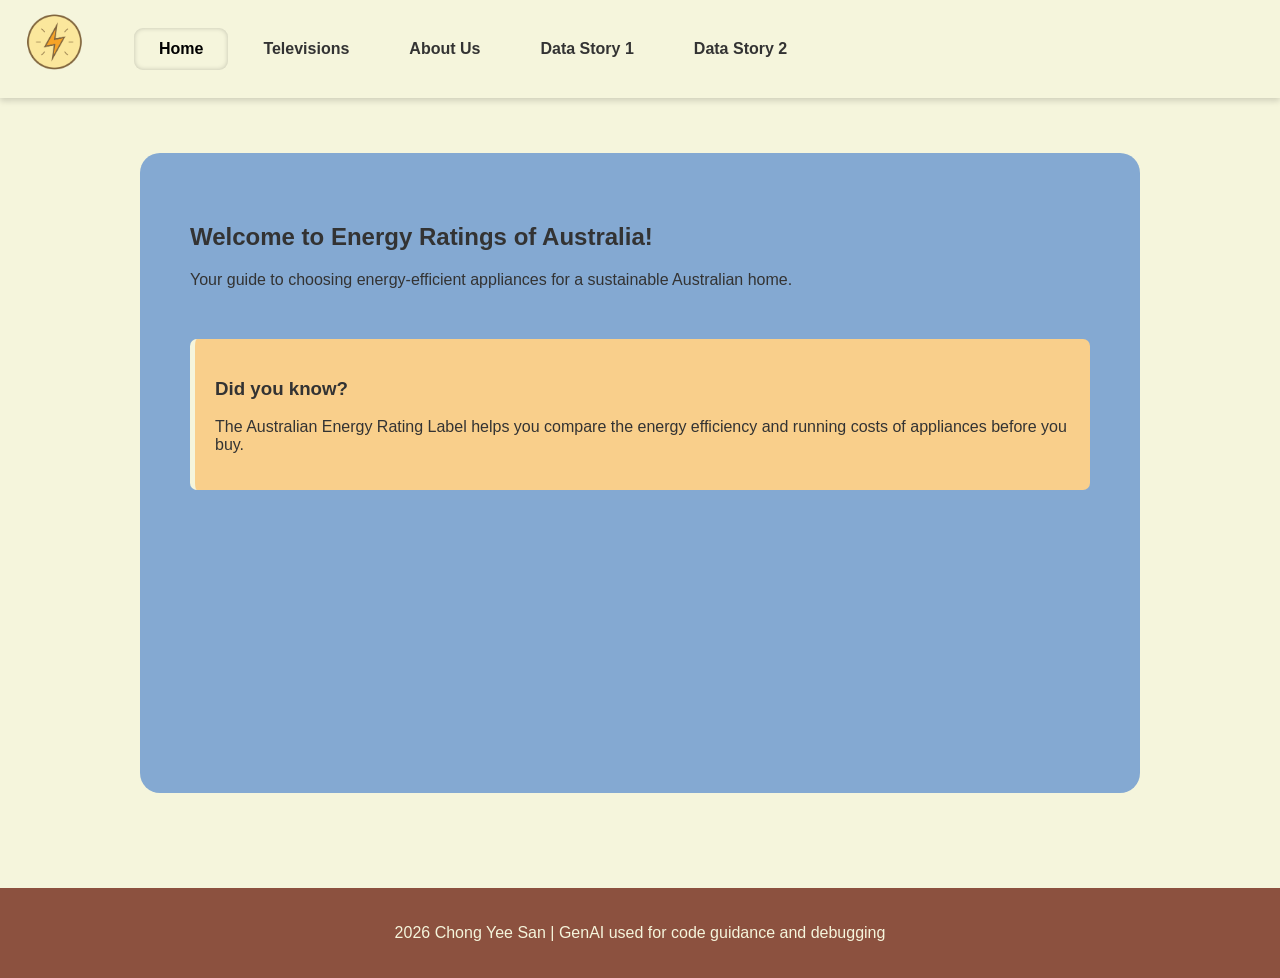
<file: Exercise 4/Exercise 4.5/index.html>
<!DOCTYPE html>
<html lang="en">
<head>
    <meta charset="UTF-8">
    <meta name="viewport" content="width=device-width, initial-scale=1.0">
    <!-- Inserted the title for the website name -->
    <title>Appliance Energy Portal</title>
    <link rel="stylesheet" href="css/styles.css">
</head>
<body>   
<!-- // AI-generated by ChatGPT -->
    <nav class="navbar">
    <div class="logo" onclick="showPage('home')" title="Return Home">
        <img src="images/PowerIcon.png" alt="Power Logo" height="60">
    </div>
<!-- AI-generated by ChatGPT -->
    <ul class="nav-links">
        <li id="link-home" class="active" onclick="showPage('home')">Home</li>
        <li id="link-tv" onclick="showPage('tv')">Televisions</li>
        <li id="link-about" onclick="showPage('about')">About Us</li>
        <li id="link-datastory" onclick="showPage('datastory')">Data Story 1</li>
        <li id="link-datastory2" onclick="showPage('datastory2')">Data Story 2</li>
        
    </ul>
</nav>
    <main id="content-area">
        <section id="home" class="page">
            <!-- inserted header in the Homepage -->
            <h1>Welcome to Energy Ratings of Australia!</h1>
            <p>Your guide to choosing energy-efficient appliances for a sustainable Australian home.</p>
            <div class="responsive-svg-container"></div>
            <div class="card">
                <h3>Did you know?</h3>
                <p>The Australian Energy Rating Label helps you compare the energy efficiency and running costs of appliances before you buy.</p>
            </div>
        </section>
        

        <section id="tv" class="page" style="display:none;">
            <h1>Television Energy Consumption</h1>
            <p>Modern LED and OLED TVs vary significantly in power usage.</p>
            <!-- inserted a table to show the types of TVs followed byt the star ratings -->
            <table>
                
                <tr>
                    <th>TV Type</th>                    
                    <th>Star Rating</th>
                    <th>Annual Consumption of Television (kwh/yr) </th>
                </tr>
                <tr>
                    <td>OLED</td>
                    <td>★★★★★</td>
                    <td>325.062 kWh</td>
                </tr>
                <tr>
                    <td>LCD</td> 
                    <td>★★★★★★</td>
                    <td>363.90 kWh</td>
                </tr>
                <tr>
                    <td>LCD (LED)</td>
                    <td>★★★★</td>
                    <td>288.063 kWh</td>
                </tr>
            </table>

        </section>
        <!-- Inserted a About Us page to explain about what the page is for -->
        <section id="about" class="page" style="display:none;">
            <h1>About Us</h1>
            <p>We created this site to help  Aussie households understand the Energy Rating Label. While most people look at screen size, we look at the 10-year running cost so you don't get shock when the power bill arrives.</p>

        </section>

        <!-- Data Story -->
        <section id="datastory" class="page" style ="display: none;">

            <div class = "story-container">
                
                <div class="story-panel fade-up"> <!-- Generated using Claude AI --> <!-- Added a fading animation to the website page -->
                <h2>The Issue</h2>
                <p>Televisions are a major energy consumer in Australian homes.</p>
            </div>

            <div class="story-panel fade-up">
                <h2>Demonstration Issue: Data Research</h2>
                <p>Here's a sample of the data that has been researched on for Television Energy Consumption in Australia</p>
                <table>
                    <tr>
                        <th>Screen Type</th>
                        <th>Average Power (W)</th>
                        <th>Efficiency Status</th>

                    </tr>
                    <tr>
                        <td>LCD (LED)</td>
                        <td>73.40</td>
                        <td style ="color: #39a737;">Best for Usage</td>
                    </tr>
                    <tr>
                        <td>OLED</td>
                        <td>86.94</td>
                        <td style ="color: #ed9a00;">Medium Usage</td>
                    </tr>
                    <tr>
                        <td>LCD</td>
                        <td>96.45</td>
                        <td style ="color: #f43e29;">High Energy Usage</td>
                    </tr>
                </table>

                <p>Based on the data from data.gov.au and processed using KNIME, it is shown that LCD (LED) models have a higher average power consumption compared to OLED and LCD screen.</p>
                    <p><strong>Why?</strong> This is likely due to Australia having bigger LCD screen size models in the market compared to OLED models.</p>
            </div>

            <div class="story-panel fade-up">
                <h2>Ideas to Overcome Energy Consumption in Australian Homes</h2>
                <ul>
                    <li>Opt for television with Energy Star labels, which are design to consume less power and reduce energy usage.</li>
                    <li>Optimise TV settings such as reducing screen brightness and enabling power saving mode.</li>
                    <li>Turn off when not in use instead of leaving it on standby mode.</li>                
                </ul>
            </div>

            <div class="story-panel fade-up">
                <h2>Our Goals</h2>
                <ul>
                    <li>Reducing television usage by minimising electricity usage and carbon footprint.</li>
                </ul>
            </div>

            <div class="story-panel fade-up">
                <h2>Charts</h2>
                <p>Average power consumptions by screen technology across 347 TV models available in Australia:</p>
                <div class="responsive-svg-container" id="chart1"></div>
            </div>

            <div class="story-panel fade-up">
                <h2>Recommendation</h2>
                <p>After comparing screen technology by their power consumptions, LCD (LED) TVs consumed the least power at <strong>73.40W</strong>, compared to LCD screen at 96.45W. 
                   For consumers that like to purchase the least power consumption television, LCD (LED) is the most efficient choice.</p>
            </div>
        </section>


        <!-- DataStory 2 -->

        <section id="datastory2" class="page" ="display:none;">
            
            <div class="story-container">
                <div class="story-panel fade-up">
                    <h2>The Issue</h2>
                    <p>With so many TV brands in Australia, consumers don't know which brand offers the 
                        most variety and choice of models.</p>
                </div>

                <div class="story-panel fade-up">
                    <h2>Demonstration Issue: Data Research</h2>
                    <p>Table below is data showing a few brands and their model.</p>

                    <table>
                    <tr>
                        <th>Brands</th>
                        <th>Model Number</th>
                    </tr>     
                    <tr>
                        <th>Samsung Electronics</th>
                        <th>731</th>
                    </tr>  
                    <tr>
                        <th>LG</th>
                        <th>683</th>
                    </tr>    
                    <tr>
                        <th>Kogan</th>
                        <th>416</th>
                    </tr>     
                    <tr>
                        <th>Hisense</th>
                        <th>323</th>
                    </tr>    
                    </table>

                    <p>Based on the data on data.gov.au and the processing of KNIME, the models with the most variety is Samsung Electronics and LG.</p>
                    <p><strong>Why?</strong> Samsung Electronics and LG have a wider range of models available in the Australian market, offering consumers more options in terms of size, features, and price points.</p>
                </div>

                

                <div class="story-panel fade-up">
                    <h2>Ideas to Overcome</h2>
                    <ul>
                        <li>Search for brands that have variety of models as some consumers have budgets.</li>
                        <li>Compare models within the same brand to get better deals.</li> 
                        <li>Check for energy ratings across models for the lest power consumption.</li>
                    </ul>
                </div>

                <div class="story-panel fade-up">
                    <h2>Our Goals</h2>
                    <ul>
                        <li>Help identify what brands offers the most 
                            varieties in Australia so that they are able to make better purchasing decisions.</li>
                    </ul>
                </div>
                <div class="story-panel fade-up">
                    <h2>Charts</h2>
                    <p>The brands with the highest number of models in Australia.</p>
                    <div class="responsive-svg-container" id="chart2"></div>
                    <!-- <img src="images/Brands with the largest models.png" alt="Bar chart showing the brands with the highest brand models in Australia." width="700" height="260"> -->

                </div>

                <div class="story-panel fade-up">
                    <h2>Recommendations</h2>
                    <p>After comparison of which TV brand has the highest models, <strong>Samsung Electronics</strong> has the highest number of models, followed by <strong>LG</strong> with the second highest models, giving consumers a wider range of options to choose from.</p>
                </div>
            </div>
        </section>
    </main>
    <!-- Mentioned the use of GenAI in the footer of the website -->
    <footer>
        <p> 2026 Chong Yee San | GenAI used for code guidance and debugging</p>
    </footer>
    
    <script src="https://d3js.org/d3.v7.min.js"></script>
    <script src="js/scripts.js"></script>
    
</body>
</html>
</file>
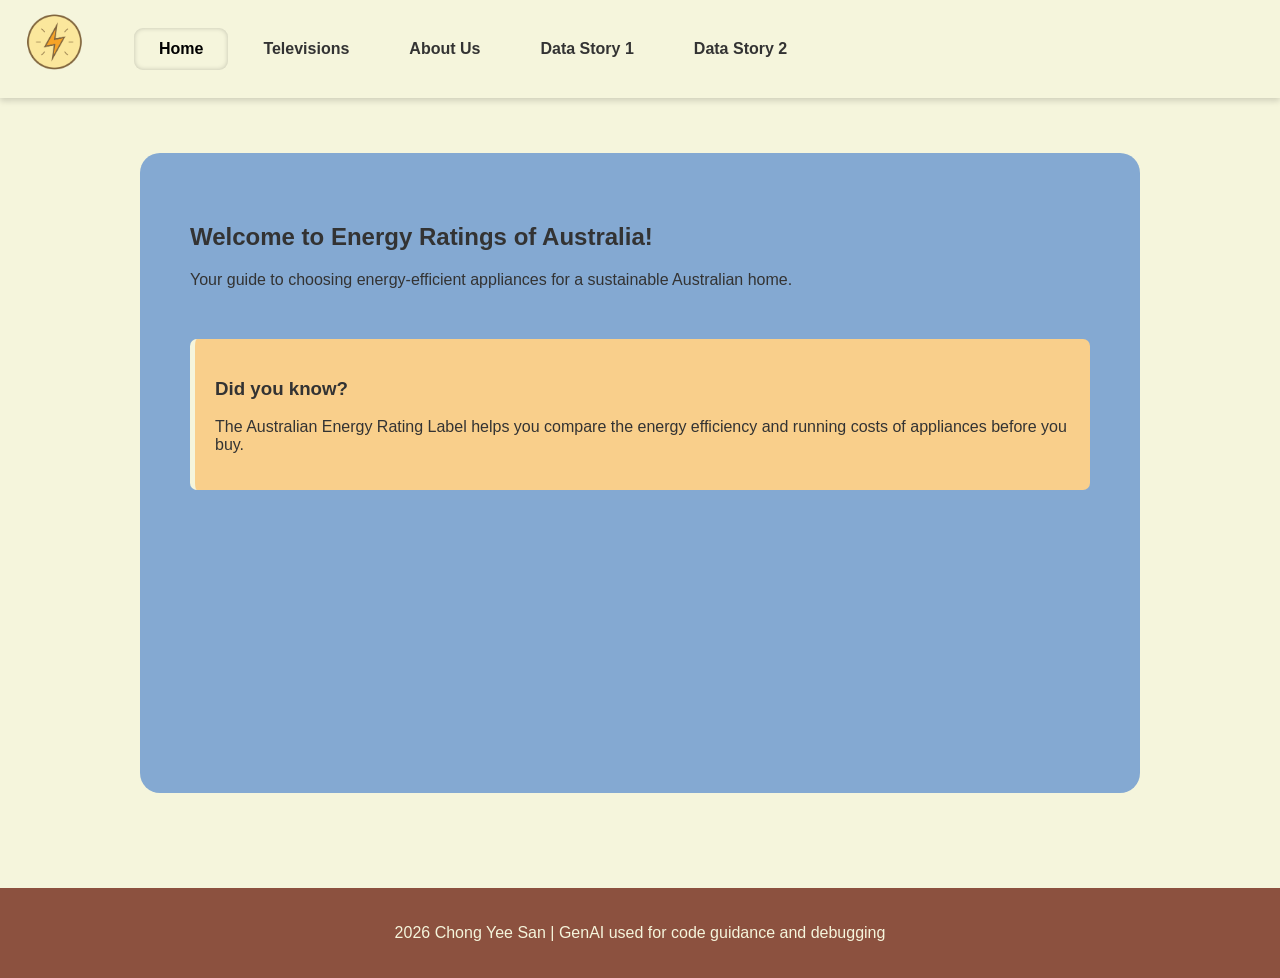
<file: Exercise 4/Exercise 4.6/index.html>
<!DOCTYPE html>
<html lang="en">
<head>
    <meta charset="UTF-8">
    <meta name="viewport" content="width=device-width, initial-scale=1.0">
    <!-- Inserted the title for the website name -->
    <title>Appliance Energy Portal</title>
    <link rel="stylesheet" href="css/styles.css">
</head>
<body>   
<!-- // AI-generated by ChatGPT -->
    <nav class="navbar">
    <div class="logo" onclick="showPage('home')" title="Return Home">
        <img src="images/PowerIcon.png" alt="Power Logo" height="60">
    </div>
<!-- AI-generated by ChatGPT -->
    <ul class="nav-links">
        <li id="link-home" class="active" onclick="showPage('home')">Home</li>
        <li id="link-tv" onclick="showPage('tv')">Televisions</li>
        <li id="link-about" onclick="showPage('about')">About Us</li>
        <li id="link-datastory" onclick="showPage('datastory')">Data Story 1</li>
        <li id="link-datastory2" onclick="showPage('datastory2')">Data Story 2</li>
        
    </ul>
</nav>
    <main id="content-area">
        <section id="home" class="page">
            <!-- inserted header in the Homepage -->
            <h1>Welcome to Energy Ratings of Australia!</h1>
            <p>Your guide to choosing energy-efficient appliances for a sustainable Australian home.</p>
            <div class="responsive-svg-container"></div>
            <div class="card">
                <h3>Did you know?</h3>
                <p>The Australian Energy Rating Label helps you compare the energy efficiency and running costs of appliances before you buy.</p>
            </div>
        </section>
        

        <section id="tv" class="page" style="display:none;">
            <h1>Television Energy Consumption</h1>
            <p>Modern LED and OLED TVs vary significantly in power usage.</p>
            <!-- inserted a table to show the types of TVs followed byt the star ratings -->
            <table>
                
                <tr>
                    <th>TV Type</th>                    
                    <th>Star Rating</th>
                    <th>Annual Consumption of Television (kwh/yr) </th>
                </tr>
                <tr>
                    <td>OLED</td>
                    <td>★★★★★</td>
                    <td>325.062 kWh</td>
                </tr>
                <tr>
                    <td>LCD</td> 
                    <td>★★★★★★</td>
                    <td>363.90 kWh</td>
                </tr>
                <tr>
                    <td>LCD (LED)</td>
                    <td>★★★★</td>
                    <td>288.063 kWh</td>
                </tr>
            </table>

        </section>
        <!-- Inserted a About Us page to explain about what the page is for -->
        <section id="about" class="page" style="display:none;">
            <h1>About Us</h1>
            <p>We created this site to help  Aussie households understand the Energy Rating Label. While most people look at screen size, we look at the 10-year running cost so you don't get shock when the power bill arrives.</p>

        </section>

        <!-- Data Story -->
        <section id="datastory" class="page" style ="display: none;">

            <div class = "story-container">
                
                <div class="story-panel fade-up"> <!-- Generated using Claude AI --> <!-- Added a fading animation to the website page -->
                <h2>The Issue</h2>
                <p>Televisions are a major energy consumer in Australian homes.</p>
            </div>

            <div class="story-panel fade-up">
                <h2>Demonstration Issue: Data Research</h2>
                <p>Here's a sample of the data that has been researched on for Television Energy Consumption in Australia</p>
                <table>
                    <tr>
                        <th>Screen Type</th>
                        <th>Average Power (W)</th>
                        <th>Efficiency Status</th>

                    </tr>
                    <tr>
                        <td>LCD (LED)</td>
                        <td>73.40</td>
                        <td style ="color: #39a737;">Best for Usage</td>
                    </tr>
                    <tr>
                        <td>OLED</td>
                        <td>86.94</td>
                        <td style ="color: #ed9a00;">Medium Usage</td>
                    </tr>
                    <tr>
                        <td>LCD</td>
                        <td>96.45</td>
                        <td style ="color: #f43e29;">High Energy Usage</td>
                    </tr>
                </table>

                <p>Based on the data from data.gov.au and processed using KNIME, it is shown that LCD (LED) models have a higher average power consumption compared to OLED and LCD screen.</p>
                    <p><strong>Why?</strong> This is likely due to Australia having bigger LCD screen size models in the market compared to OLED models.</p>
            </div>

            <div class="story-panel fade-up">
                <h2>Ideas to Overcome Energy Consumption in Australian Homes</h2>
                <ul>
                    <li>Opt for television with Energy Star labels, which are design to consume less power and reduce energy usage.</li>
                    <li>Optimise TV settings such as reducing screen brightness and enabling power saving mode.</li>
                    <li>Turn off when not in use instead of leaving it on standby mode.</li>                
                </ul>
            </div>

            <div class="story-panel fade-up">
                <h2>Our Goals</h2>
                <ul>
                    <li>Reducing television usage by minimising electricity usage and carbon footprint.</li>
                </ul>
            </div>

            <div class="story-panel fade-up">
                <h2>Charts</h2>
                <p>Average power consumptions by screen technology across 347 TV models available in Australia:</p>
                <div class="responsive-svg-container" id="chart1"></div>
                <!-- <img src="images/Screen Type power consumption.png" alt="Bar chart showing screen technology power consumption" width="700" height="260"> -->
            </div>

            <div class="story-panel fade-up">
                <h2>Recommendation</h2>
                <p>After comparing screen technology by their power consumptions, LCD (LED) TVs consumed the least power at <strong>73.40W</strong>, compared to LCD screen at 96.45W. 
                   For consumers that like to purchase the least power consumption television, LCD (LED) is the most efficient choice.</p>
            </div>
        </section>


        <!-- DataStory 2 -->

        <section id="datastory2" class="page" ="display:none;">
            
            <div class="story-container">
                <div class="story-panel fade-up">
                    <h2>The Issue</h2>
                    <p>With so many TV brands in Australia, consumers don't know which brand offers the 
                        most variety and choice of models.</p>
                </div>

                <div class="story-panel fade-up">
                    <h2>Demonstration Issue: Data Research</h2>
                    <p>Table below is data showing a few brands and their model.</p>

                    <table>
                    <tr>
                        <th>Brands</th>
                        <th>Model Number</th>
                    </tr>     
                    <tr>
                        <th>Samsung Electronics</th>
                        <th>731</th>
                    </tr>  
                    <tr>
                        <th>LG</th>
                        <th>683</th>
                    </tr>    
                    <tr>
                        <th>Kogan</th>
                        <th>416</th>
                    </tr>     
                    <tr>
                        <th>Hisense</th>
                        <th>323</th>
                    </tr>    
                    </table>

                    <p>Based on the data on data.gov.au and the processing of KNIME, the models with the most variety is Samsung Electronics and LG.</p>
                    <p><strong>Why?</strong> Samsung Electronics and LG have a wider range of models available in the Australian market, offering consumers more options in terms of size, features, and price points.</p>
                </div>

                

                <div class="story-panel fade-up">
                    <h2>Ideas to Overcome</h2>
                    <ul>
                        <li>Search for brands that have variety of models as some consumers have budgets.</li>
                        <li>Compare models within the same brand to get better deals.</li> 
                        <li>Check for energy ratings across models for the lest power consumption.</li>
                    </ul>
                </div>

                <div class="story-panel fade-up">
                    <h2>Our Goals</h2>
                    <ul>
                        <li>Help identify what brands offers the most 
                            varieties in Australia so that they are able to make better purchasing decisions.</li>
                    </ul>
                </div>
                <div class="story-panel fade-up">
                    <h2>Charts</h2>
                    <p>The brands with the highest number of models in Australia.</p>
                    <div class="responsive-svg-container" id="chart2"></div>
                    <!-- <img src="images/Brands with the largest models.png" alt="Bar chart showing the brands with the highest brand models in Australia." width="700" height="260"> -->

                </div>

                <div class="story-panel fade-up">
                    <h2>Recommendations</h2>
                    <p>After comparison of which TV brand has the highest models, <strong>Samsung Electronics</strong> has the highest number of models, followed by <strong>LG</strong> with the second highest models, giving consumers a wider range of options to choose from.</p>
                </div>
            </div>
        </section>
    </main>
    <!-- Mentioned the use of GenAI in the footer of the website -->
    <footer>
        <p> 2026 Chong Yee San | GenAI used for code guidance and debugging</p>
    </footer>
    
    <script src="https://d3js.org/d3.v7.min.js"></script>
    <script src="js/scripts.js"></script>
    
</body>
</html>
</file>
<file: Exercise 0.2/css/styles.css>
/* added a shortcut system for the common colors used */
:root {
    --dark-brown: #8c513f;   
    --earth-beige: #F5F5DC;  
    --energy-orange: #FF8C00; 
    --soft-orange: #FFB347;   
    --text-white: #FFFFFF;
}

/* choosing the word font and background and word color */
body {
    font-family: Helvetica,Verdana, sans-serif;
    margin: 0;
    background-color: var(--earth-beige);
    color: #333;
}

/* Navigation Bar */
.navbar {
    display: flex;
    align-items: space-between;
    background-color: var(--primary-color);
    padding: 12px 25px;
    box-shadow: 0 3px 6px rgba(0,0,0,0.15);
}

/*AI generated by ChatGPT */ 
.logo {
    cursor: pointer;
    font-size: 2rem;
    color: var(--energy-orange);
    margin-right: 50px;
    transition: transform 0.2s;
}
/* AI Generated by ChatGPT */
.logo:hover {
    transform: scale(1.1);
}

/* Navigation bars */
.nav-links {
    display: inline-flex;
    gap: 10px;
    list-style-type: none;
    padding: 0;
}

/* Individual Navigation Item */
.nav-links li {
    color: var(--main-text);
    padding: 12px 25px;
    border-radius: 9px;
    transition: all 0.3s ease;
    font-weight: 600;
}


.nav-links li:hover {
    background-color: var(--soft-orange);
    color: var(--black);
}

/* button on homepage becomes clickable*/
.nav-links li.active {
    background-color: rgb(#f4a14e);
    color: black;
    box-shadow: inset 0 0 5px rgba(0,0,0,0.2);
}

/*centers the contents with added limited width*/
#content-area {
    padding: 55px;
    max-width: 1000px;
    margin: auto;
}

/* creates a card-like page section*/
.page {
    background: rgb(132, 169, 210);
    padding: 50px;
    border-radius: 20px;
    min-height: 60vh;
}

/* creates a smaller card-like inside*/
.card {
    background: #f4d4a0;
    border-left: 5px solid var(--earth-beige);
    padding: 20px;
    margin-top: 50px;
    border-radius: 7px;
}

/* AI generated using ChatGPT */
table {
    width: 100%;
    border-collapse: collapse;
    margin-top: 20px;
}

/*alignment of words in the table and add border */
table th,
table td {
    border: 3px solid #161616;
    padding: 15px;
    text-align: center;
}

/* adjust background color for table and adjust word color*/
table th {
    background-color: var(--earth-beige);
    color: rgb(19, 18, 18);
}

/*Footer*/
footer {
    background-color: var(--dark-brown);
    color: var(--earth-beige);
    text-align: center;
    padding: 20px;
    margin-top: 40px;
}
</file>
<file: Exercise 3/css/styles.css>
/* added a shortcut system for the common colors used */
:root {
    --dark-brown: #8c513f;   
    --earth-beige: #F5F5DC;  
    --energy-orange: #FF8C00; 
    --soft-orange: #FFB347;   
    --text-white: #FFFFFF;
}

/* choosing the word font and background and word color */
body {
    font-family: Helvetica,Verdana, sans-serif;
    margin: 0;
    background-color: #F5F5DC;
    color: #333;
}

/* Navigation Bar */
.navbar {
    display: flex;
    align-items: space-between;
    background-color: var(--primary-color);
    padding: 12px 25px;
    box-shadow: 0 3px 6px rgba(0,0,0,0.15);
}

/*AI generated by ChatGPT */ 
.logo {
    cursor: pointer;
    font-size: 2rem;
    color: var(--energy-orange);
    margin-right: 50px;
    transition: transform 0.2s;
}
/* AI Generated by ChatGPT */
.logo:hover {
    transform: scale(1.1);
}

/* Navigation bars */
.nav-links {
    display: inline-flex;
    gap: 10px;
    list-style-type: none;
    padding: 0;
}

/* Individual Navigation Item */
.nav-links li {
    color: var(--main-text);
    padding: 12px 25px;
    border-radius: 9px;
    transition: all 0.3s ease;
    font-weight: 600;
}


.nav-links li:hover {
    background-color: var(--soft-orange);
    color: var(--black);
}

/* button on homepage becomes clickable*/
.nav-links li.active {
    background-color: rgb(#f4a14e);
    color: black;
    box-shadow: inset 0 0 5px rgba(0,0,0,0.2);
}

/*centers the contents with added limited width*/
#content-area {
    padding: 55px;
    max-width: 1000px;
    margin: auto;
}

/* creates a card-like page section*/
.page {
    background: rgb(132, 169, 210);
    padding: 50px;
    border-radius: 20px;
    min-height: 60vh;
}

/* creates a smaller card-like inside*/
.card {
    background: #f9cf8b;
    border-left: 5px solid var(--earth-beige);
    padding: 20px;
    margin-top: 50px;
    border-radius: 7px;
}

/* AI generated using ChatGPT */
table {
    background-color: #faeedb;
    width: 100%;
    border-collapse: collapse;
    margin-top: 20px;
    color: #333;
}

/*alignment of words in the table and add border */
table th,
table td {
    border: 3px solid #161616;
    padding: 15px;
    text-align: center;
}

/*Footer*/
footer {
    background-color: #8c513f;
    color: #F5F5DC;
    text-align: center;
    padding: 20px;
    margin-top: 40px;
}

/* Generated by Gemini */
/* Controls the animation sequence*/
@keyframes fadeUp {
    from {
        opacity: 0;
        transform: translateY(30px); /* Start lower */
    }
    to {
        opacity: 1;
        transform: translateY(0);    /* End at original spot */
    }
}

/* Generated by Gemini */
/* Panels triggering the fading in */
.story-panel.fade-up {
    opacity: 0; /* Keeps them hidden before the animation starts */
    animation: fadeUp 0.8s ease-out forwards;
}

/* Generated by Gemini */
/* This ensures panels don't all jump out at the same time */
.story-panel:nth-child(1) { animation-delay: 0.1s; }
.story-panel:nth-child(2) { animation-delay: 0.3s; }
.story-panel:nth-child(3) { animation-delay: 0.5s; }
.story-panel:nth-child(4) { animation-delay: 0.7s; }
.story-panel:nth-child(5) { animation-delay: 0.9s; }

/* Applying a card-like panels */
.story-panel {
    background: white;
    border-radius: 12px;
    padding: 50px;
    margin-bottom: 25px;
    border-left: 8px solid var(--energy-orange);
    color: var(--dark-brown);
    box-shadow: 0 4px 10px rgba(0,0,0,0.1);

}

/* Added a brighter color for the recommendation panel */
.story-panel:last-child {
    background-color: #f7eb67;  
}
</file>
<file: Exercise 5/css/styles.css>
/* added a shortcut system for the common colors used */
:root {
    --dark-brown: #8c513f;   
    --earth-beige: #F5F5DC;  
    --energy-orange: #FF8C00; 
    --soft-orange: #FFB347;   
    --text-white: #FFFFFF;

    --primary-color: #8c513f; 
    --main-text: #FFFFFF;
    --black: #161616;
}

/* choosing the word font and background and word color */
body {
    font-family: Helvetica,Verdana, sans-serif;
    margin: 0;
    background-color: #F5F5DC;
    color: #333;
}

/* Navigation Bar */
.navbar {
    display: flex;
    align-items: space-between;
    background-color: var(--primary-color);
    padding: 12px 25px;
    box-shadow: 0 3px 6px rgba(0,0,0,0.15);
}

/*AI generated by ChatGPT */ 
.logo {
    cursor: pointer;
    font-size: 2rem;
    color: var(--energy-orange);
    margin-right: 50px;
    transition: transform 0.2s;
}
/* AI Generated by ChatGPT */
.logo:hover {
    transform: scale(1.1);
}

/* Navigation bars */
.nav-links {
    display: inline-flex;
    gap: 10px;
    list-style-type: none;
    padding: 0;
}

/* Individual Navigation Item */
.nav-links li {
    color: var(--main-text);
    padding: 12px 25px;
    border-radius: 9px;
    transition: all 0.3s ease;
    font-weight: 600;
}


.nav-links li:hover {
    background-color: var(--soft-orange);
    color: var(--black);
}

/* button on homepage becomes clickable*/
.nav-links li.active {
    background-color: #f4a14e;
    color: black;
    box-shadow: inset 0 0 5px rgba(0,0,0,0.2);
}

/*centers the contents with added limited width*/
#content-area {
    padding: 55px;
    max-width: 1000px;
    margin: auto;
}

/* creates a card-like page section*/
.page {
    background: rgb(132, 169, 210);
    padding: 50px;
    border-radius: 20px;
    min-height: 60vh;
}

/* creates a smaller card-like inside*/
.card {
    background: #f9cf8b;
    border-left: 5px solid var(--earth-beige);
    padding: 20px;
    margin-top: 50px;
    border-radius: 7px;
}

/* AI generated using ChatGPT */
table {
    background-color: #faeedb;
    width: 100%;
    border-collapse: collapse;
    margin-top: 20px;
    color: #333;
}

/*alignment of words in the table and add border */
table th,
table td {
    border: 3px solid #161616;
    padding: 15px;
    text-align: center;
}

/*Footer*/
footer {
    background-color: #8c513f;
    color: #F5F5DC;
    text-align: center;
    padding: 20px;
    margin-top: 40px;
}

/* Generated by Gemini */
/* Controls the animation sequence*/
@keyframes fadeUp {
    from {
        opacity: 0;
        transform: translateY(30px); /* Start lower */
    }
    to {
        opacity: 1;
        transform: translateY(0);    /* End at original spot */
    }
}

/* Generated by Gemini */
/* Panels triggering the fading in */
.story-panel.fade-up {
    opacity: 0; /* Keeps them hidden before the animation starts */
    animation: fadeUp 0.8s ease-out forwards;
}

/* Generated by Gemini */
/* This ensures panels don't all jump out at the same time */
.story-panel:nth-child(1) { animation-delay: 0.1s; }
.story-panel:nth-child(2) { animation-delay: 0.3s; }
.story-panel:nth-child(3) { animation-delay: 0.5s; }
.story-panel:nth-child(4) { animation-delay: 0.7s; }
.story-panel:nth-child(5) { animation-delay: 0.9s; }

/* Applying a card-like panels */
.story-panel {
    background: white;
    border-radius: 12px;
    padding: 50px;
    margin-bottom: 25px;
    border-left: 8px solid var(--energy-orange);
    color: var(--dark-brown);
    box-shadow: 0 4px 10px rgba(0,0,0,0.1);

}
/* Added a brighter color for the recommendation panel */
.story-panel:last-child {
    background-color: #f7eb67;  
}
.responsive-svg-container {
    width: 100%;
    max-width: 1200px;
}
/* Makes the x and y axis line visible */
.axis path,
.axis line {
    stroke: black;
    shape-rendering: crispEdges; /* Ensures sharp edges for axes */
}

.axis text {
    fill: black;
    font-size: 16px;
}

/* Added styling for the chart container */
.chart-container {
    background-color: #FFFFFF;
    border-radius: 12px;
    padding: 20px;
    margin-bottom: 25px;
    box-shadow: 0 4px 10px rgba(0,0,0,0.1);
    box-sizing: border-box;
}
/* Text styling for the chart */
.chart-container text {
    fill: black;
}

.chart-container .axis path,
.chart-container .axis line {
    stroke: black;
}

.nav-btn {
    background-color: white;
    border: none;
    padding: 10px 20px;
    margin-right: 10px;
    border-radius: 8px;
    font-size: 16px;
    cursor: pointer;
    transition: 0.3s;
    box-shadow: 0 2px 5px rgba(0,0,0,0.2);
}

.nav-btn:hover {
    background-color: #f0f0f0;
    color: black;
    transform: translateY(-2px);
    
}
</file>
<file: Exercise 6/css/styles.css>
/* added a shortcut system for the common colors used */
:root {
    --dark-brown: #8c513f;   
    --earth-beige: #F5F5DC;  
    --energy-orange: #FF8C00; 
    --soft-orange: #FFB347;   
    --text-white: #FFFFFF;
    --primary-color: #8c513f; 
    --main-text: #FFFFFF;
    --black: #161616;
}

body {
    font-family: Helvetica, Verdana, sans-serif;
    margin: 0;
    background-color: #F5F5DC;
    color: #333;
}

/* Navigation bars */
.navbar {
    display: flex;
    align-items: space-between;
    background-color: var(--primary-color);
    padding: 12px 25px;
    box-shadow: 0 3px 6px rgba(0,0,0,0.15);
}

.logo {
    cursor: pointer;
    font-size: 2rem;
    color: var(--energy-orange);
    margin-right: 50px;
    transition: transform 0.2s;
}

.logo:hover {
    transform: scale(1.1);
}

/* Navigation bars */
.nav-links {
    display: inline-flex;
    gap: 10px;
    list-style-type: none;
    padding: 0;
}

/* Individual Navigation Item */
.nav-links li {
    color: var(--main-text);
    padding: 12px 25px;
    border-radius: 9px;
    transition: all 0.3s ease;
    font-weight: 600;
}

.nav-links li:hover {
    background-color: var(--soft-orange);
    color: var(--black);
}

/* button on homepage becomes clickable*/
.nav-links li.active {
    background-color: #f4a14e;
    color: black;
    box-shadow: inset 0 0 5px rgba(0,0,0,0.2);
}

/*centers the contents with added limited width*/
#content-area {
    padding: 55px;
    max-width: 1200px;
    margin: auto;
}

/* creates a card-like page section*/
.page {
    background: rgb(132, 169, 210);
    padding: 50px;
    border-radius: 20px;
    min-height: 60vh;
}

/* creates a smaller card-like inside*/
.card {
    background: #f9cf8b;
    border-left: 5px solid var(--earth-beige);
    padding: 20px;
    margin-top: 50px;
    border-radius: 7px;
}

table {
    background-color: #faeedb;
    width: 100%;
    border-collapse: collapse;
    margin-top: 20px;
    color: #333;
}
/*alignment of words in the table and add border */
table th, table td {
    border: 3px solid #161616;
    padding: 15px;
    text-align: center;
}

footer {
    background-color: #8c513f;
    color: #F5F5DC;
    text-align: center;
    padding: 20px;
    margin-top: 40px;
}

/* Generated by Gemini */
/* Controls the animation sequence*/
@keyframes fadeUp {
    from { opacity: 0; transform: translateY(30px); } /* Start lower */
    to { opacity: 1; transform: translateY(0); } /* End at original spot */
}

/* Generated by Gemini */
/* Panels triggering the fading in */
.story-panel.fade-up {
    opacity: 0;
    animation: fadeUp 0.8s ease-out forwards;
}

/* Generated by Gemini */
/* This ensures panels don't all jump out at the same time */
.story-panel:nth-child(1) { animation-delay: 0.1s; }
.story-panel:nth-child(2) { animation-delay: 0.3s; }
.story-panel:nth-child(3) { animation-delay: 0.5s; }
.story-panel:nth-child(4) { animation-delay: 0.7s; }
.story-panel:nth-child(5) { animation-delay: 0.9s; }

/* Applying a card-like panels */
.story-panel {
    background: white;
    border-radius: 12px;
    padding: 50px;
    margin-bottom: 25px;
    border-left: 8px solid var(--energy-orange);
    color: var(--dark-brown);
    box-shadow: 0 4px 10px rgba(0,0,0,0.1);
}

/* Added a brighter color for the recommendation panel */
.story-panel:last-child {
    background-color: #f7eb67;  
}

.responsive-svg-container {
    width: 100%;
    max-width: 1200px;
}
/* Makes the x and y axis line visible */
.axis path, .axis line {
    stroke: black;
    shape-rendering: crispEdges;
}

/* Makes the font size to 16 and text is black */
.axis text {
    fill: black;
    font-size: 16px;
}

/* adds a white background, rounded corner and add space around the chart inside */
.chart-container {
    background-color: #FFFFFF;
    border-radius: 12px;
    padding: 20px;
    margin-bottom: 25px;
    box-shadow: 0 4px 10px rgba(0,0,0,0.1);
    box-sizing: border-box;
}

/* targets all text elements such as labels and numbers inside a chart container */
.chart-container text { fill: black; }


.chart-container .axis path,
.chart-container .axis line { stroke: black; }

/* adds styling to the navigation button */
.nav-btn {
    background-color: white;
    border: none;
    padding: 10px 20px;
    margin-right: 10px;
    border-radius: 8px;
    font-size: 16px;
    cursor: pointer;
    transition: 0.3s;
    box-shadow: 0 2px 5px rgba(0,0,0,0.2);
}

/* controls what happens when the mouse move over to the button */
.nav-btn:hover {
    background-color: #f0f0f0;
    color: black;
    transform: translateY(-2px);
}

#ex43-container {
    width: 100%;
    min-height: 300px;
}
</file>
<file: Exercise 6/css/histogram.css>
/* allows layout to be flexible  */
@media screen and (max-width: 600px) {
    .responsive-svg-container {
        max-width: 100%;
    }
    
}

/* sets the font size to 14 and text color black */
.axis-label {
    font-size: 14px;
    fill: black;
}

/* filter container layout */
#filter_screen {
    display: flex;
    justify-content: flex-end;
    gap: 10px;
    padding: 10px;
    margin-bottom: 10px;
}

/* styling for the filter buttons in ex6-filters container */
#ex6-filters .filter {
    padding: 8px 16px;
    border: none;
    border-radius: 20px;
    cursor: pointer;
    font-size: 14px;
    font-weight: bold;
    background-color: #ffdd9a;
    color: rgb(2, 2, 2);
    transition: all 0.3s ease;
}

/* when mouse hovers on the button it changes from brown to grey */
/* added a box shadow to make it look like its pressed down */
#ex6-filters .filter:hover {
    background-color: #d7d7d7;
    transform: scale(1.05);
}

/* styles for buttons that is currently selected or active */
#ex6-filters .filter.active {
    background-color: #b7875f;
    box-shadow: 0 2px 8px rgba(0, 0, 0, 0.2);
}

/* adds a white background with rounded corners */
.e6chart-container {
    background-color: #FFFFFF;
    border-radius: 12px;
    padding: 20px;
    margin-bottom: 25px;
    box-shadow: 0 4px 10px rgba(0,0,0,0.1);
    box-sizing: border-box;
}
</file>
<file: Exercise 4/Exercise 4.3/css/styles.css>
/* added a shortcut system for the common colors used */
:root {
    --dark-brown: #8c513f;   
    --earth-beige: #F5F5DC;  
    --energy-orange: #FF8C00; 
    --soft-orange: #FFB347;   
    --text-white: #FFFFFF;
}

/* choosing the word font and background and word color */
body {
    font-family: Helvetica,Verdana, sans-serif;
    margin: 0;
    background-color: #F5F5DC;
    color: #333;
}

/* Navigation Bar */
.navbar {
    display: flex;
    align-items: space-between;
    background-color: var(--primary-color);
    padding: 12px 25px;
    box-shadow: 0 3px 6px rgba(0,0,0,0.15);
}

/*AI generated by ChatGPT */ 
.logo {
    cursor: pointer;
    font-size: 2rem;
    color: var(--energy-orange);
    margin-right: 50px;
    transition: transform 0.2s;
}
/* AI Generated by ChatGPT */
.logo:hover {
    transform: scale(1.1);
}

/* Navigation bars */
.nav-links {
    display: inline-flex;
    gap: 10px;
    list-style-type: none;
    padding: 0;
}

/* Individual Navigation Item */
.nav-links li {
    color: var(--main-text);
    padding: 12px 25px;
    border-radius: 9px;
    transition: all 0.3s ease;
    font-weight: 600;
}


.nav-links li:hover {
    background-color: var(--soft-orange);
    color: var(--black);
}

/* button on homepage becomes clickable*/
.nav-links li.active {
    background-color: rgb(#f4a14e);
    color: black;
    box-shadow: inset 0 0 5px rgba(0,0,0,0.2);
}

/*centers the contents with added limited width*/
#content-area {
    padding: 55px;
    max-width: 1000px;
    margin: auto;
}

/* creates a card-like page section*/
.page {
    background: rgb(132, 169, 210);
    padding: 50px;
    border-radius: 20px;
    min-height: 60vh;
}

/* creates a smaller card-like inside*/
.card {
    background: #f9cf8b;
    border-left: 5px solid var(--earth-beige);
    padding: 20px;
    margin-top: 50px;
    border-radius: 7px;
}

/* AI generated using ChatGPT */
table {
    background-color: #faeedb;
    width: 100%;
    border-collapse: collapse;
    margin-top: 20px;
    color: #333;
}

/*alignment of words in the table and add border */
table th,
table td {
    border: 3px solid #161616;
    padding: 15px;
    text-align: center;
}

/*Footer*/
footer {
    background-color: #8c513f;
    color: #F5F5DC;
    text-align: center;
    padding: 20px;
    margin-top: 40px;
}

/* Generated by Gemini */
/* Controls the animation sequence*/
@keyframes fadeUp {
    from {
        opacity: 0;
        transform: translateY(30px); /* Start lower */
    }
    to {
        opacity: 1;
        transform: translateY(0);    /* End at original spot */
    }
}

/* Generated by Gemini */
/* Panels triggering the fading in */
.story-panel.fade-up {
    opacity: 0; /* Keeps them hidden before the animation starts */
    animation: fadeUp 0.8s ease-out forwards;
}

/* Generated by Gemini */
/* This ensures panels don't all jump out at the same time */
.story-panel:nth-child(1) { animation-delay: 0.1s; }
.story-panel:nth-child(2) { animation-delay: 0.3s; }
.story-panel:nth-child(3) { animation-delay: 0.5s; }
.story-panel:nth-child(4) { animation-delay: 0.7s; }
.story-panel:nth-child(5) { animation-delay: 0.9s; }

/* Applying a card-like panels */
.story-panel {
    background: white;
    border-radius: 12px;
    padding: 50px;
    margin-bottom: 25px;
    border-left: 8px solid var(--energy-orange);
    color: var(--dark-brown);
    box-shadow: 0 4px 10px rgba(0,0,0,0.1);

}
/* Added a brighter color for the recommendation panel */
.story-panel:last-child {
    background-color: #f7eb67;  
}
.responsive-svg-container {
    width: 100%;
    max-width: 1200px;
}
</file>
<file: Exercise 4/Exercise 4.4/css/styles.css>
/* added a shortcut system for the common colors used */
:root {
    --dark-brown: #8c513f;   
    --earth-beige: #F5F5DC;  
    --energy-orange: #FF8C00; 
    --soft-orange: #FFB347;   
    --text-white: #FFFFFF;
}

/* choosing the word font and background and word color */
body {
    font-family: Helvetica,Verdana, sans-serif;
    margin: 0;
    background-color: #F5F5DC;
    color: #333;
}

/* Navigation Bar */
.navbar {
    display: flex;
    align-items: space-between;
    background-color: var(--primary-color);
    padding: 12px 25px;
    box-shadow: 0 3px 6px rgba(0,0,0,0.15);
}

/*AI generated by ChatGPT */ 
.logo {
    cursor: pointer;
    font-size: 2rem;
    color: var(--energy-orange);
    margin-right: 50px;
    transition: transform 0.2s;
}
/* AI Generated by ChatGPT */
.logo:hover {
    transform: scale(1.1);
}

/* Navigation bars */
.nav-links {
    display: inline-flex;
    gap: 10px;
    list-style-type: none;
    padding: 0;
}

/* Individual Navigation Item */
.nav-links li {
    color: var(--main-text);
    padding: 12px 25px;
    border-radius: 9px;
    transition: all 0.3s ease;
    font-weight: 600;
}


.nav-links li:hover {
    background-color: var(--soft-orange);
    color: var(--black);
}

/* button on homepage becomes clickable*/
.nav-links li.active {
    background-color: rgb(#f4a14e);
    color: black;
    box-shadow: inset 0 0 5px rgba(0,0,0,0.2);
}

/*centers the contents with added limited width*/
#content-area {
    padding: 55px;
    max-width: 1000px;
    margin: auto;
}

/* creates a card-like page section*/
.page {
    background: rgb(132, 169, 210);
    padding: 50px;
    border-radius: 20px;
    min-height: 60vh;
}

/* creates a smaller card-like inside*/
.card {
    background: #f9cf8b;
    border-left: 5px solid var(--earth-beige);
    padding: 20px;
    margin-top: 50px;
    border-radius: 7px;
}

/* AI generated using ChatGPT */
table {
    background-color: #faeedb;
    width: 100%;
    border-collapse: collapse;
    margin-top: 20px;
    color: #333;
}

/*alignment of words in the table and add border */
table th,
table td {
    border: 3px solid #161616;
    padding: 15px;
    text-align: center;
}

/*Footer*/
footer {
    background-color: #8c513f;
    color: #F5F5DC;
    text-align: center;
    padding: 20px;
    margin-top: 40px;
}

/* Generated by Gemini */
/* Controls the animation sequence*/
@keyframes fadeUp {
    from {
        opacity: 0;
        transform: translateY(30px); /* Start lower */
    }
    to {
        opacity: 1;
        transform: translateY(0);    /* End at original spot */
    }
}

/* Generated by Gemini */
/* Panels triggering the fading in */
.story-panel.fade-up {
    opacity: 0; /* Keeps them hidden before the animation starts */
    animation: fadeUp 0.8s ease-out forwards;
}

/* Generated by Gemini */
/* This ensures panels don't all jump out at the same time */
.story-panel:nth-child(1) { animation-delay: 0.1s; }
.story-panel:nth-child(2) { animation-delay: 0.3s; }
.story-panel:nth-child(3) { animation-delay: 0.5s; }
.story-panel:nth-child(4) { animation-delay: 0.7s; }
.story-panel:nth-child(5) { animation-delay: 0.9s; }

/* Applying a card-like panels */
.story-panel {
    background: white;
    border-radius: 12px;
    padding: 50px;
    margin-bottom: 25px;
    border-left: 8px solid var(--energy-orange);
    color: var(--dark-brown);
    box-shadow: 0 4px 10px rgba(0,0,0,0.1);

}
/* Added a brighter color for the recommendation panel */
.story-panel:last-child {
    background-color: #f7eb67;  
}
.responsive-svg-container {
    width: 100%;
    max-width: 1200px;
}
</file>
<file: Exercise 4/Exercise 4.5/css/styles.css>
/* added a shortcut system for the common colors used */
:root {
    --dark-brown: #8c513f;   
    --earth-beige: #F5F5DC;  
    --energy-orange: #FF8C00; 
    --soft-orange: #FFB347;   
    --text-white: #FFFFFF;
}

/* choosing the word font and background and word color */
body {
    font-family: Helvetica,Verdana, sans-serif;
    margin: 0;
    background-color: #F5F5DC;
    color: #333;
}

/* Navigation Bar */
.navbar {
    display: flex;
    align-items: space-between;
    background-color: var(--primary-color);
    padding: 12px 25px;
    box-shadow: 0 3px 6px rgba(0,0,0,0.15);
}

/*AI generated by ChatGPT */ 
.logo {
    cursor: pointer;
    font-size: 2rem;
    color: var(--energy-orange);
    margin-right: 50px;
    transition: transform 0.2s;
}
/* AI Generated by ChatGPT */
.logo:hover {
    transform: scale(1.1);
}

/* Navigation bars */
.nav-links {
    display: inline-flex;
    gap: 10px;
    list-style-type: none;
    padding: 0;
}

/* Individual Navigation Item */
.nav-links li {
    color: var(--main-text);
    padding: 12px 25px;
    border-radius: 9px;
    transition: all 0.3s ease;
    font-weight: 600;
}


.nav-links li:hover {
    background-color: var(--soft-orange);
    color: var(--black);
}

/* button on homepage becomes clickable*/
.nav-links li.active {
    background-color: rgb(#f4a14e);
    color: black;
    box-shadow: inset 0 0 5px rgba(0,0,0,0.2);
}

/*centers the contents with added limited width*/
#content-area {
    padding: 55px;
    max-width: 1000px;
    margin: auto;
}

/* creates a card-like page section*/
.page {
    background: rgb(132, 169, 210);
    padding: 50px;
    border-radius: 20px;
    min-height: 60vh;
}

/* creates a smaller card-like inside*/
.card {
    background: #f9cf8b;
    border-left: 5px solid var(--earth-beige);
    padding: 20px;
    margin-top: 50px;
    border-radius: 7px;
}

/* AI generated using ChatGPT */
table {
    background-color: #faeedb;
    width: 100%;
    border-collapse: collapse;
    margin-top: 20px;
    color: #333;
}

/*alignment of words in the table and add border */
table th,
table td {
    border: 3px solid #161616;
    padding: 15px;
    text-align: center;
}

/*Footer*/
footer {
    background-color: #8c513f;
    color: #F5F5DC;
    text-align: center;
    padding: 20px;
    margin-top: 40px;
}

/* Generated by Gemini */
/* Controls the animation sequence*/
@keyframes fadeUp {
    from {
        opacity: 0;
        transform: translateY(30px); /* Start lower */
    }
    to {
        opacity: 1;
        transform: translateY(0);    /* End at original spot */
    }
}

/* Generated by Gemini */
/* Panels triggering the fading in */
.story-panel.fade-up {
    opacity: 0; /* Keeps them hidden before the animation starts */
    animation: fadeUp 0.8s ease-out forwards;
}

/* Generated by Gemini */
/* This ensures panels don't all jump out at the same time */
.story-panel:nth-child(1) { animation-delay: 0.1s; }
.story-panel:nth-child(2) { animation-delay: 0.3s; }
.story-panel:nth-child(3) { animation-delay: 0.5s; }
.story-panel:nth-child(4) { animation-delay: 0.7s; }
.story-panel:nth-child(5) { animation-delay: 0.9s; }

/* Applying a card-like panels */
.story-panel {
    background: white;
    border-radius: 12px;
    padding: 50px;
    margin-bottom: 25px;
    border-left: 8px solid var(--energy-orange);
    color: var(--dark-brown);
    box-shadow: 0 4px 10px rgba(0,0,0,0.1);

}
/* Added a brighter color for the recommendation panel */
.story-panel:last-child {
    background-color: #f7eb67;  
}
.responsive-svg-container {
    width: 100%;
    max-width: 1200px;
}
</file>
<file: Exercise 4/Exercise 4.6/css/styles.css>
/* added a shortcut system for the common colors used */
:root {
    --dark-brown: #8c513f;   
    --earth-beige: #F5F5DC;  
    --energy-orange: #FF8C00; 
    --soft-orange: #FFB347;   
    --text-white: #FFFFFF;
}

/* choosing the word font and background and word color */
body {
    font-family: Helvetica,Verdana, sans-serif;
    margin: 0;
    background-color: #F5F5DC;
    color: #333;
}

/* Navigation Bar */
.navbar {
    display: flex;
    align-items: space-between;
    background-color: var(--primary-color);
    padding: 12px 25px;
    box-shadow: 0 3px 6px rgba(0,0,0,0.15);
}

/*AI generated by ChatGPT */ 
.logo {
    cursor: pointer;
    font-size: 2rem;
    color: var(--energy-orange);
    margin-right: 50px;
    transition: transform 0.2s;
}
/* AI Generated by ChatGPT */
.logo:hover {
    transform: scale(1.1);
}


.nav-links {
    display: inline-flex;
    gap: 10px;
    list-style-type: none;
    padding: 0;
}

/* Individual Navigation Item */
.nav-links li {
    color: var(--main-text);
    padding: 12px 25px;
    border-radius: 9px;
    transition: all 0.3s ease;
    font-weight: 600;
}


.nav-links li:hover {
    background-color: var(--soft-orange);
    color: var(--black);
}

/* button on homepage becomes clickable*/
.nav-links li.active {
    background-color: rgb(#f4a14e);
    color: black;
    box-shadow: inset 0 0 5px rgba(0,0,0,0.2);
}

/*centers the contents with added limited width*/
#content-area {
    padding: 55px;
    max-width: 1000px;
    margin: auto;
}

/* creates a card-like page section*/
.page {
    background: rgb(132, 169, 210);
    padding: 50px;
    border-radius: 20px;
    min-height: 60vh;
}

/* creates a smaller card-like inside*/
.card {
    background: #f9cf8b;
    border-left: 5px solid var(--earth-beige);
    padding: 20px;
    margin-top: 50px;
    border-radius: 7px;
}

/* AI generated using ChatGPT */
table {
    background-color: #faeedb;
    width: 100%;
    border-collapse: collapse;
    margin-top: 20px;
    color: #333;
}

/*alignment of words in the table and add border */
table th,
table td {
    border: 3px solid #161616;
    padding: 15px;
    text-align: center;
}

/*Footer*/
footer {
    background-color: #8c513f;
    color: #F5F5DC;
    text-align: center;
    padding: 20px;
    margin-top: 40px;
}

/* Generated by Gemini */
/* Controls the animation sequence*/
@keyframes fadeUp {
    from {
        opacity: 0;
        transform: translateY(30px); /* Start lower */
    }
    to {
        opacity: 1;
        transform: translateY(0);    /* End at original spot */
    }
}

/* Generated by Gemini */
/* Panels triggering the fading in */
.story-panel.fade-up {
    opacity: 0; /* Keeps them hidden before the animation starts */
    animation: fadeUp 0.8s ease-out forwards;
}

/* Generated by Gemini */
/* This ensures panels don't all jump out at the same time */
.story-panel:nth-child(1) { animation-delay: 0.1s; }
.story-panel:nth-child(2) { animation-delay: 0.3s; }
.story-panel:nth-child(3) { animation-delay: 0.5s; }
.story-panel:nth-child(4) { animation-delay: 0.7s; }
.story-panel:nth-child(5) { animation-delay: 0.9s; }

/* Applying a card-like panels */
.story-panel {
    background: white;
    border-radius: 12px;
    padding: 50px;
    margin-bottom: 25px;
    border-left: 8px solid var(--energy-orange);
    color: var(--dark-brown);
    box-shadow: 0 4px 10px rgba(0,0,0,0.1);

}
/* Added a brighter color for the recommendation panel */
.story-panel:last-child {
    background-color: #f7eb67;  
}
.responsive-svg-container {
    width: 100%;
    max-width: 1200px;
}
/* Makes the x and y axis line visible */
.axis path,
.axis line {
    stroke: black;
    shape-rendering: crispEdges; /* Ensures sharp edges for axes */
}

.axis text {
    fill: black;
    font-size: 16px;
}
</file>
